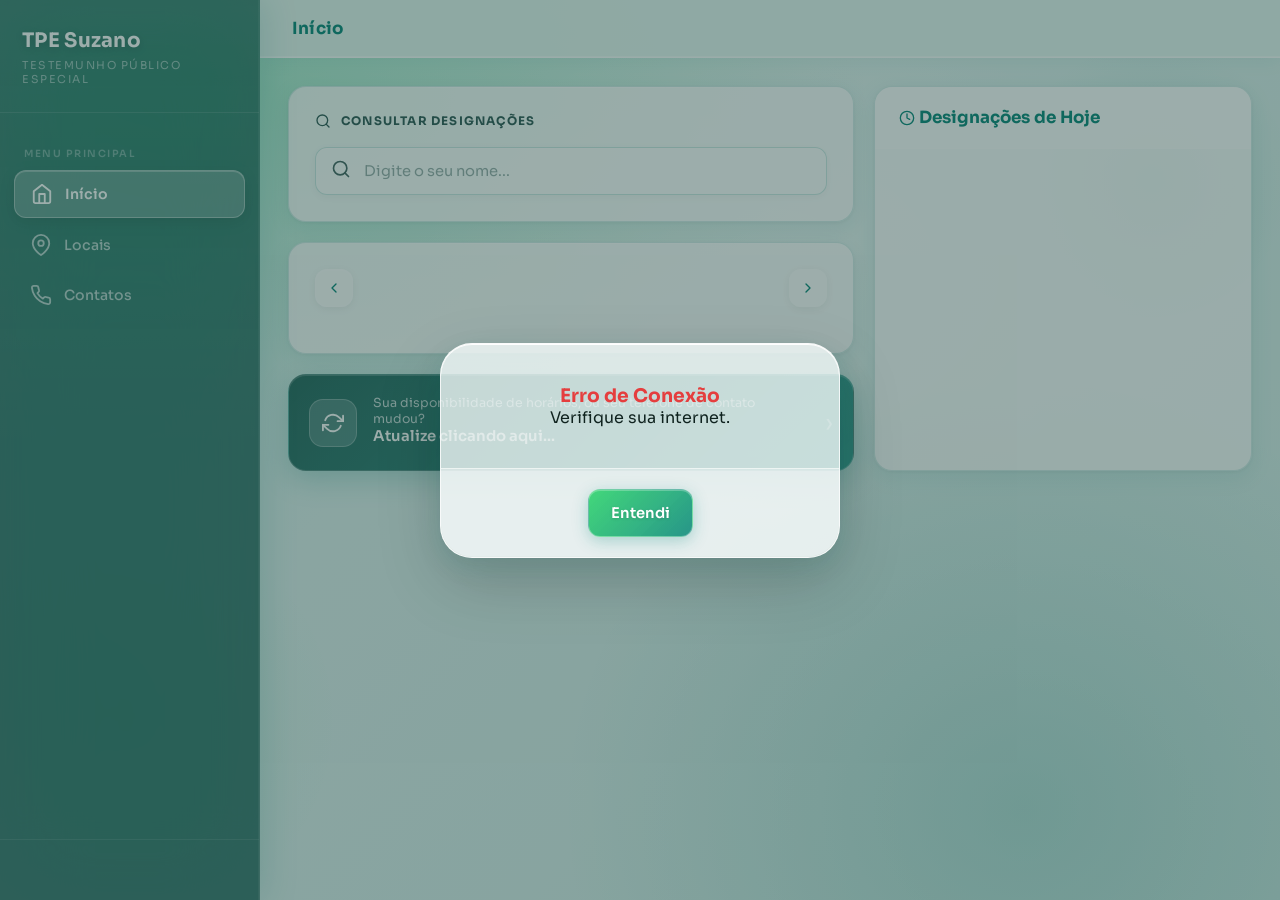
<file: index.html>
<!DOCTYPE html>
<html lang="pt-BR">

<head>
    <meta charset="UTF-8">
    <meta name="viewport" content="width=device-width, initial-scale=1.0, viewport-fit=cover">
    <title>TPE | Suzano</title>

    <link rel="manifest" href="manifest.json">
    <link rel="icon" href="favcon.png" type="image/png">
    <meta name="theme-color" content="#128C7E">
    <link rel="apple-touch-icon" href="favcon.png">
    <meta name="mobile-web-app-capable" content="yes">
    <meta name="apple-mobile-web-app-capable" content="yes">
    <meta name="apple-mobile-web-app-status-bar-style" content="default">
    <link rel="preconnect" href="https://fonts.googleapis.com">
    <link rel="preconnect" href="https://fonts.gstatic.com" crossorigin>
    <link href="https://fonts.googleapis.com/css2?family=Sora:wght@400;500;600;700&display=swap" rel="stylesheet">

    <link rel="stylesheet" href="style.css?v=6.4.2">
</head>

<body>

    <div class="loading-overlay" id="loadingOverlay">
        <div class="spinner"></div>
        <h3 id="loadingText" style="color: var(--primary-dark); font-size:0.95rem; font-weight:600;">Carregando...</h3>
    </div>

    <div class="mobile-topbar">
        <span class="mobile-brand">
            <img src="icon.svg" alt="TPE Logo">
            TPE | Suzano
        </span>
    </div>

    <aside class="sidebar">
        <div class="brand">
            <span class="brand-name">
                TPE Suzano
            </span>
            <span class="brand-sub">Testemunho Público Especial</span>
        </div>
        <nav class="nav-section">
            <span class="nav-label">Menu Principal</span>
            <button class="nav-btn active" data-page="pageHome" onclick="abrirPagina('pageHome', this)">
                <svg class="icon-svg" viewBox="0 0 24 24">
                    <path d="M3 9l9-7 9 7v11a2 2 0 0 1-2 2H5a2 2 0 0 1-2-2z"></path>
                    <polyline points="9 22 9 12 15 12 15 22"></polyline>
                </svg> Início
            </button>
            <button class="nav-btn" data-page="pageLocais" onclick="abrirPagina('pageLocais', this)">
                <svg class="icon-svg" viewBox="0 0 24 24">
                    <path d="M21 10c0 7-9 13-9 13s-9-6-9-13a9 9 0 0 1 18 0z"></path>
                    <circle cx="12" cy="10" r="3"></circle>
                </svg> Locais
            </button>
            <button class="nav-btn" data-page="pageContatos" onclick="abrirPagina('pageContatos', this)">
                <svg class="icon-svg" viewBox="0 0 24 24">
                    <path
                        d="M22 16.92v3a2 2 0 0 1-2.18 2 19.79 19.79 0 0 1-8.63-3.07 19.5 19.5 0 0 1-6-6 19.79 19.79 0 0 1-3.07-8.67A2 2 0 0 1 4.11 2h3a2 2 0 0 1 2 1.72 12.84 12.84 0 0 0 .7 2.81 2 2 0 0 1-.45 2.11L8.09 9.91a16 16 0 0 0 6 6l1.27-1.27a2 2 0 0 1 2.11-.45 12.84 12.84 0 0 0 2.81.7A2 2 0 0 1 22 16.92z">
                    </path>
                </svg> Contatos
            </button>
        </nav>
        <div class="sidebar-footer">
            <button class="btn-sidebar-action btn-sidebar-update" onclick="abrirPagina('pageAtualizacao', null)">
                <svg class="icon-svg" viewBox="0 0 24 24">
                    <polyline points="23 4 23 10 17 10"></polyline>
                    <polyline points="1 20 1 14 7 14"></polyline>
                    <path d="M3.51 9a9 9 0 0 1 14.85-3.36L23 10M1 14l4.64 4.36A9 9 0 0 0 20.49 15"></path>
                </svg> Disponibilidades
            </button>
        </div>
    </aside>

    <div class="main-wrap">
        <div class="topbar">
            <span class="topbar-title" id="topbarTitle">Início</span>
        </div>

        <main id="mainContainer">
            <div id="pageHome" class="page active">
                <div class="home-grid">
                    <div class="home-col-cal">
                        <div class="card">
                            <div class="section-title"><svg class="inline-icon" viewBox="0 0 24 24">
                                    <circle cx="11" cy="11" r="8"></circle>
                                    <line x1="21" y1="21" x2="16.65" y2="16.65"></line>
                                </svg> Consultar Designações</div>
                            <div class="search-wrap">
                                <svg class="icon-svg" viewBox="0 0 24 24">
                                    <circle cx="11" cy="11" r="8"></circle>
                                    <line x1="21" y1="21" x2="16.65" y2="16.65"></line>
                                </svg>
                                <input type="text" id="buscaHome" placeholder="Digite o seu nome..."
                                    oninput="filtrarBuscaHome()" style="margin-bottom:0;">
                            </div>
                            <ul class="search-results-home" id="listaBuscaHome"></ul>
                            <div id="cardDesignacoesHome" style="display:none; margin-top: 15px;"></div>
                        </div>

                        <div class="card">
                            <div class="cal-header">
                                <button class="cal-nav" onclick="mudarMesHome(-1)">
                                    <svg class="inline-icon" style="margin:0;" viewBox="0 0 24 24">
                                        <polyline points="15 18 9 12 15 6"></polyline>
                                    </svg>
                                </button>
                                <div style="text-align: center;">
                                    <span id="labelMesHome"
                                        style="font-weight: 700; color: var(--primary-dark); display:block; font-size: 1.1rem;"></span>
                                </div>
                                <button class="cal-nav" onclick="mudarMesHome(1)">
                                    <svg class="inline-icon" style="margin:0;" viewBox="0 0 24 24">
                                        <polyline points="9 18 15 12 9 6"></polyline>
                                    </svg>
                                </button>
                            </div>
                            <div class="cal-grid" id="gridCalendarioHome"></div>
                        </div>

                        <div class="update-banner-mobile" id="updateBannerMobile"
                            onclick="abrirPagina('pageAtualizacao', null)">
                            <div class="ubm-icon">
                                <svg class="icon-svg" style="color:white;" viewBox="0 0 24 24">
                                    <polyline points="23 4 23 10 17 10"></polyline>
                                    <polyline points="1 20 1 14 7 14"></polyline>
                                    <path d="M3.51 9a9 9 0 0 1 14.85-3.36L23 10M1 14l4.64 4.36A9 9 0 0 0 20.49 15">
                                    </path>
                                </svg>
                            </div>
                            <div class="ubm-text">
                                <p>Sua disponibilidade de horários, ou seu telefone de contato mudou?</p>
                                <h4>Atualize clicando aqui...</h4>
                            </div>
                            <div class="ubm-arrow">›</div>
                        </div>
                    </div>

                    <div class="home-col-hoje">
                        <div class="card hoje-card">
                            <div class="hoje-header">
                                <span
                                    style="font-weight: 700; color: var(--primary-dark); display: flex; align-items: center; font-size: 1.05rem;"><svg
                                        class="inline-icon" viewBox="0 0 24 24">
                                        <circle cx="12" cy="12" r="10"></circle>
                                        <polyline points="12 6 12 12 16 14"></polyline>
                                    </svg> Designações de Hoje</span>
                                <span id="txtDataHoje"
                                    style="font-size: 0.85rem; color: var(--text-muted); font-weight: 600;"></span>
                            </div>
                            <div class="hoje-list" id="listaDesignacoesHoje"></div>
                        </div>
                        <div class="mobile-only update-banner-mobile" onclick="abrirPagina('pageAtualizacao', null)">
                            <div class="ubm-icon">
                                <svg class="icon-svg" style="color:white;" viewBox="0 0 24 24">
                                    <polyline points="23 4 23 10 17 10"></polyline>
                                    <polyline points="1 20 1 14 7 14"></polyline>
                                    <path d="M3.51 9a9 9 0 0 1 14.85-3.36L23 10M1 14l4.64 4.36A9 9 0 0 0 20.49 15">
                                    </path>
                                </svg>
                            </div>
                            <div class="ubm-text">
                                <p>Sua disponibilidade de horários, ou seu telefone de contato mudou?</p>
                                <h4>Atualize clicando aqui...</h4>
                            </div>
                            <div class="ubm-arrow">›</div>
                        </div>
                    </div>
                </div>

                <div class="mobile-only banner-spacer"></div>
            </div>

            <div id="pageAtualizacao" class="page">
                <button class="btn-outline" style="margin-bottom: 24px; padding: 10px 16px;"
                    onclick="abrirPagina('pageHome', document.querySelector('.b-nav-btn'))">
                    <svg class="inline-icon" viewBox="0 0 24 24">
                        <line x1="19" y1="12" x2="5" y2="12"></line>
                        <polyline points="12 19 5 12 12 5"></polyline>
                    </svg> Voltar
                </button>

                <p style="text-align: center; color: var(--text-muted); font-size: 0.95em; margin-bottom: 24px;">
                    Pesquise o seu nome abaixo para atualizar seus dados e horários.</p>

                <div class="search-wrap">
                    <svg class="icon-svg" viewBox="0 0 24 24">
                        <circle cx="11" cy="11" r="8"></circle>
                        <line x1="21" y1="21" x2="16.65" y2="16.65"></line>
                    </svg>
                    <input type="text" id="buscaAtualizar" placeholder="Digite o seu nome..."
                        oninput="filtrarBuscaAtualizacao()">
                </div>
                <ul class="search-results-home" style="display:block; max-height:none;" id="listaBuscaAtualizacao"></ul>

                <div class="card" id="formAtualizacao" style="display:none; margin-top: 24px;">
                    <h3 id="tituloAtualizacaoNome"
                        style="color: var(--primary-dark); margin-bottom: 24px; font-size:1.2rem; border-bottom:1px solid var(--border); padding-bottom:12px;">
                    </h3>

                    <div class="section-title">Confirme seu Telefone</div>
                    <input type="text" id="attTelefone" placeholder="(11) 90000-0000" maxlength="15"
                        oninput="mascaraTelefone(event)">

                    <div class="section-title" style="margin-top: 8px;">Sua Congregação</div>
                    <select id="attCongregacao"></select>

                    <div class="section-title" style="margin-top: 8px;">Observação Importante (Opcional)</div>
                    <textarea id="attObservacoes" rows="2"
                        placeholder="Ex.: Designar apenas no último fim de semana, Estarei viajando no mês que vem,não me designar..."></textarea>

                    <div class="section-title" style="margin-top: 8px;">Selecione seus horários disponíveis</div>
                    <div id="gridDisponibilidadesAtualizacao"
                        style="display: flex; flex-direction: column; margin-bottom: 24px;"></div>

                    <button class="btn-action" style="width: 100%; padding: 16px;"
                        onclick="enviarSolicitacaoAtualizacao()">
                        <svg class="inline-icon" viewBox="0 0 24 24">
                            <line x1="22" y1="2" x2="11" y2="13"></line>
                            <polygon points="22 2 15 22 11 13 2 9 22 2"></polygon>
                        </svg> Enviar Atualização
                    </button>
                </div>
            </div>

            <div id="pageContatos" class="page">
                <div class="sticky-search-bar">
                    <div style="text-align: right; margin-bottom: 8px;">
                        <span id="contadorContatos"
                            style="font-size: 0.75rem; color: var(--text-muted); font-weight: 600;"></span>
                    </div>
                    <div class="search-wrap" style="width: 100%;">
                        <svg class="icon-svg" viewBox="0 0 24 24">
                            <circle cx="11" cy="11" r="8"></circle>
                            <line x1="21" y1="21" x2="16.65" y2="16.65"></line>
                        </svg>
                        <input type="text" id="searchInput" placeholder="Pesquisar contato..."
                            oninput="filtrarContatos()" style="margin-bottom: 0;">
                        <button class="search-clear" id="clearContatos" onclick="limparBuscaContatos()"
                            style="display: none;"><svg class="icon-svg" style="width:14px; height:14px;"
                                viewBox="0 0 24 24">
                                <line x1="18" y1="6" x2="6" y2="18"></line>
                                <line x1="6" y1="6" x2="18" y2="18"></line>
                            </svg></button>
                    </div>
                </div>
                <div id="listaContatos"></div>
            </div>

            <div id="pageLocais" class="page">
                <div class="locais-header-bar">
                    <h2 class="locais-main-title">
                        <svg class="inline-icon" viewBox="0 0 24 24">
                            <path d="M21 10c0 7-9 13-9 13s-9-6-9-13a9 9 0 0 1 18 0z"></path>
                            <circle cx="12" cy="10" r="3"></circle>
                        </svg>
                        Locais de Trabalho
                    </h2>
                    <p class="locais-sub">Endereços e pontos de apoio de cada designação</p>
                </div>
                <div id="listaLocaisPublico"></div>
                <div id="locaisEmptyState" class="locais-empty" style="display:none;">
                    <svg viewBox="0 0 24 24">
                        <path d="M21 10c0 7-9 13-9 13s-9-6-9-13a9 9 0 0 1 18 0z"></path>
                        <circle cx="12" cy="10" r="3"></circle>
                    </svg>
                    <p>Nenhum local cadastrado ainda.</p>
                </div>
                <div class="page-bottom-spacer"></div>
            </div>

        </main>
    </div>

    <nav class="bottom-nav">
        <button class="b-nav-btn active" id="btnNavHome" data-page="pageHome" onclick="abrirPagina('pageHome', this)">
            <svg class="icon-svg" viewBox="0 0 24 24">
                <path d="M3 9l9-7 9 7v11a2 2 0 0 1-2 2H5a2 2 0 0 1-2-2z"></path>
                <polyline points="9 22 9 12 15 12 15 22"></polyline>
            </svg>
            <span>Início</span>
        </button>
        <button class="b-nav-btn" id="btnNavLocais" data-page="pageLocais" onclick="abrirPagina('pageLocais', this)">
            <svg class="icon-svg" viewBox="0 0 24 24">
                <path d="M21 10c0 7-9 13-9 13s-9-6-9-13a9 9 0 0 1 18 0z"></path>
                <circle cx="12" cy="10" r="3"></circle>
            </svg>
            <span>Locais</span>
        </button>
        <button class="b-nav-btn" id="btnNavContatos" data-page="pageContatos"
            onclick="abrirPagina('pageContatos', this)">
            <svg class="icon-svg" viewBox="0 0 24 24">
                <path
                    d="M22 16.92v3a2 2 0 0 1-2.18 2 19.79 19.79 0 0 1-8.63-3.07 19.5 19.5 0 0 1-6-6 19.79 19.79 0 0 1-3.07-8.67A2 2 0 0 1 4.11 2h3a2 2 0 0 1 2 1.72 12.84 12.84 0 0 0 .7 2.81 2 2 0 0 1-.45 2.11L8.09 9.91a16 16 0 0 0 6 6l1.27-1.27a2 2 0 0 1 2.11-.45 12.84 12.84 0 0 0 2.81.7A2 2 0 0 1 22 16.92z">
                </path>
            </svg>
            <span>Contatos</span>
        </button>
    </nav>

    <div id="printArea" class="print-area"></div>

    <div class="modal-overlay" id="modalGenericInfo">
        <div class="modal-box" style="max-width: 400px; text-align:center;">
            <div class="modal-body" style="padding: 40px 28px;" id="modalGenericBody">
            </div>
            <div class="modal-footer" style="justify-content:center; display:none;" id="modalGenericFooter">
                <button class="btn-action" onclick="fecharModal('modalGenericInfo')">Entendi</button>
            </div>
        </div>
    </div>

    <div class="modal-overlay" id="modalDiaHome">
        <div class="modal-box">
            <div class="modal-header">
                <span class="modal-title" id="modalDiaTitle"></span>
                <button class="modal-close" onclick="fecharModal('modalDiaHome')"><svg class="icon-svg"
                        viewBox="0 0 24 24">
                        <line x1="18" y1="6" x2="6" y2="18"></line>
                        <line x1="6" y1="6" x2="18" y2="18"></line>
                    </svg></button>
            </div>
            <div class="modal-body" id="modalDiaContent" style="background: var(--bg-color);"></div>
        </div>
    </div>

    <script src="script.js?v=6.4.4"></script>

    <div class="modal-overlay modal-local-overlay" id="modalLocalDetalhe">
        <div class="modal-local-box">
            <div class="modal-local-header">
                <div class="modal-local-nome" id="modalLocalNome"></div>
                <button class="modal-local-close" onclick="fecharModal('modalLocalDetalhe')">
                    <svg viewBox="0 0 24 24">
                        <line x1="18" y1="6" x2="6" y2="18"></line>
                        <line x1="6" y1="6" x2="18" y2="18"></line>
                    </svg>
                </button>
            </div>
            <div class="modal-local-body" id="modalLocalBody"></div>
        </div>
    </div>

</body>

</html>
</file>
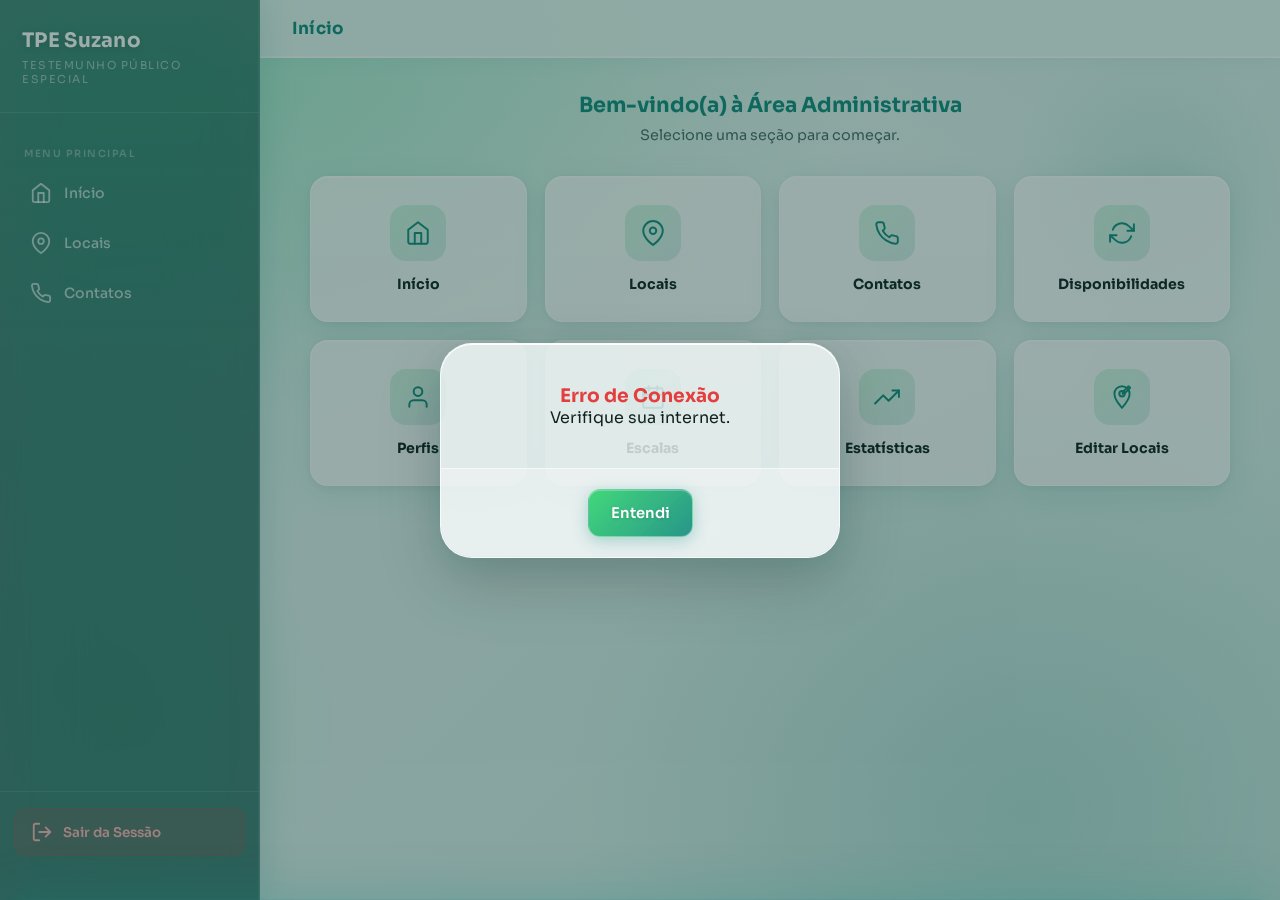
<file: indexadm.html>
<!DOCTYPE html>
<html lang="pt-BR">

<head>
    <meta charset="UTF-8">
    <meta name="viewport" content="width=device-width, initial-scale=1.0, viewport-fit=cover">
    <title>TPE | Suzano — Admin</title>

    <link rel="manifest" href="manifest.json">
    <link rel="icon" href="favcon.png" type="image/png">
    <meta name="theme-color" content="#128C7E">
    <link rel="apple-touch-icon" href="favcon.png">
    <meta name="mobile-web-app-capable" content="yes">
    <meta name="apple-mobile-web-app-capable" content="yes">
    <meta name="apple-mobile-web-app-status-bar-style" content="default">
    <link rel="preconnect" href="https://fonts.googleapis.com">
    <link rel="preconnect" href="https://fonts.gstatic.com" crossorigin>
    <link href="https://fonts.googleapis.com/css2?family=Sora:wght@400;500;600;700&display=swap" rel="stylesheet">

    <link rel="stylesheet" href="style.css?v=6.4.2">
    <link rel="stylesheet" href="estatisticas.css?v=6.4.2">
    <style>
        /* ── Tela de Login (indexadm) — tela cheia, tons verdes do app ─────── */
        .admin-login-screen {
            position: fixed;
            inset: 0;
            z-index: 5000;
            display: none;
            align-items: center;
            justify-content: center;
            padding: 24px;
            background: linear-gradient(160deg, #073b34 0%, #0a5046 32%, #128C7E 68%, #1fae82 100%);
            overflow: hidden;
        }

        .admin-login-screen.active {
            display: flex;
        }

        .admin-login-screen::before {
            content: '';
            position: absolute;
            inset: 0;
            background:
                radial-gradient(ellipse 70% 50% at 12% 8%, rgba(37, 211, 102, 0.30) 0%, transparent 60%),
                radial-gradient(ellipse 60% 70% at 90% 92%, rgba(37, 211, 102, 0.20) 0%, transparent 60%),
                radial-gradient(ellipse 50% 50% at 50% 50%, rgba(255, 255, 255, 0.06) 0%, transparent 70%);
            pointer-events: none;
        }

        .admin-login-card {
            position: relative;
            z-index: 1;
            width: 100%;
            max-width: 380px;
            background: rgba(255, 255, 255, 0.97);
            border-radius: 28px;
            padding: 44px 32px 36px;
            text-align: center;
            box-shadow: 0 24px 64px rgba(0, 0, 0, 0.30), 0 8px 24px rgba(0, 0, 0, 0.16), inset 0 1px 0 rgba(255, 255, 255, 0.9);
            animation: adminLoginIn 0.45s cubic-bezier(0.34, 1.2, 0.64, 1);
        }

        @keyframes adminLoginIn {
            from { opacity: 0; transform: translateY(24px) scale(0.96); }
            to { opacity: 1; transform: translateY(0) scale(1); }
        }

        .admin-login-icon-wrap {
            width: 64px;
            height: 64px;
            border-radius: 50%;
            background: linear-gradient(135deg, rgba(37, 211, 102, 0.18), rgba(18, 140, 126, 0.14));
            display: flex;
            align-items: center;
            justify-content: center;
            margin: 0 auto 18px;
        }

        .admin-login-brand {
            font-size: 1.15rem;
            font-weight: 700;
            color: var(--primary-dark);
            margin-bottom: 4px;
            letter-spacing: 0.2px;
        }

        .admin-login-title {
            font-size: 0.95rem;
            font-weight: 700;
            color: var(--text-muted);
            text-transform: uppercase;
            letter-spacing: 0.08em;
            margin-bottom: 22px;
        }

        .admin-login-sub {
            font-size: 0.85rem;
            color: var(--text-muted);
            margin: 0 0 22px;
            line-height: 1.5;
        }

        .admin-login-card .pass-wrap input {
            text-align: center;
            letter-spacing: 4px;
            margin-bottom: 22px;
        }

        .admin-login-btn {
            width: 100%;
            padding: 15px;
        }

        @media (max-width: 420px) {
            .admin-login-card {
                padding: 36px 22px 28px;
                border-radius: 22px;
            }
        }

        /* ── Tela de Início / Menu (hub administrativo) ─────────────────────── */
        .adm-hub-header {
            text-align: center;
            margin: 6px 0 32px;
        }

        .adm-hub-title {
            font-size: 1.3rem;
            font-weight: 700;
            color: var(--primary-dark);
            margin-bottom: 8px;
        }

        .adm-hub-sub {
            font-size: 0.9rem;
            color: var(--text-muted);
        }

        .adm-hub-grid {
            display: grid;
            grid-template-columns: repeat(4, 1fr);
            gap: 18px;
            max-width: 920px;
            margin: 0 auto;
        }

        @media (max-width: 900px) {
            .adm-hub-grid { grid-template-columns: repeat(3, 1fr); }
        }

        @media (max-width: 640px) {
            .adm-hub-grid { grid-template-columns: repeat(2, 1fr); gap: 12px; }
        }

        .adm-hub-card {
            background: rgba(255, 255, 255, 0.75);
            border: 1px solid var(--glass-border);
            border-radius: var(--radius);
            padding: 28px 14px;
            display: flex;
            flex-direction: column;
            align-items: center;
            gap: 14px;
            cursor: pointer;
            box-shadow: var(--glass-shadow);
            transition: all 0.25s cubic-bezier(0.4, 0, 0.2, 1);
            font-family: 'Sora', sans-serif;
        }

        .adm-hub-card:hover {
            transform: translateY(-4px);
            box-shadow: var(--glass-shadow-hover);
            border-color: rgba(18, 140, 126, 0.35);
        }

        .adm-hub-icon {
            width: 56px;
            height: 56px;
            border-radius: 16px;
            background: linear-gradient(135deg, rgba(37, 211, 102, 0.18), rgba(18, 140, 126, 0.14));
            display: flex;
            align-items: center;
            justify-content: center;
            flex-shrink: 0;
        }

        .adm-hub-icon svg {
            width: 26px;
            height: 26px;
            stroke: var(--primary-dark);
            fill: none;
            stroke-width: 1.8;
            stroke-linecap: round;
            stroke-linejoin: round;
        }

        .adm-hub-label {
            font-size: 0.88rem;
            font-weight: 700;
            color: var(--text-main);
            text-align: center;
        }

        /* ── Botão Voltar (retorna à tela de início/menu) ───────────────────── */
        .btn-voltar-menu-adm {
            display: none;
            align-items: center;
            justify-content: center;
            background: rgba(18, 140, 126, 0.10);
            border: 1px solid rgba(18, 140, 126, 0.20) !important;
            color: var(--primary-dark);
            border-radius: 10px;
            width: 38px;
            height: 38px;
            cursor: pointer;
            transition: all 0.2s;
            flex-shrink: 0;
            margin-right: 14px;
            padding: 0;
        }

        .btn-voltar-menu-adm:hover {
            background: rgba(18, 140, 126, 0.20);
            transform: scale(1.06);
        }

        .btn-voltar-menu-adm .icon-svg {
            width: 18px;
            height: 18px;
        }

        .mobile-topbar .btn-voltar-menu-adm {
            width: 36px;
            height: 36px;
            margin-right: 10px;
        }
    </style>
</head>

<body>

    <div class="loading-overlay" id="loadingOverlay">
        <div class="spinner"></div>
        <h3 id="loadingText" style="color: var(--primary-dark); font-size:0.95rem; font-weight:600;">Carregando...</h3>
    </div>

    <div class="mobile-topbar">
        <button class="btn-voltar-menu-adm" onclick="voltarMenuAdm()" title="Voltar ao menu">
            <svg class="icon-svg" viewBox="0 0 24 24"><line x1="19" y1="12" x2="5" y2="12"></line><polyline points="12 19 5 12 12 5"></polyline></svg>
        </button>
        <span class="mobile-brand">
            <img src="icon.svg" alt="TPE Logo">
            TPE | Suzano
        </span>
        <div class="mobile-escalas-nav" id="mobileEscalasNav">
            <button class="tbar-mes-btn" onclick="mudarMesGerador(-1)" title="Mês anterior">
                <svg class="icon-svg" viewBox="0 0 24 24"><polyline points="15 18 9 12 15 6"></polyline></svg>
            </button>
            <div class="tbar-mes-info">
                <span id="mobileTopbarMesLabel" class="tbar-mes-label"></span>
                <span id="mobileTopbarStatusMes" class="mes-status" style="font-size:0.65rem; padding:2px 7px;"></span>
            </div>
            <button class="tbar-mes-btn" onclick="mudarMesGerador(1)" title="Próximo mês">
                <svg class="icon-svg" viewBox="0 0 24 24"><polyline points="9 18 15 12 9 6"></polyline></svg>
            </button>
            <button class="tbar-cal-btn" onclick="toggleCalendarioPopup()" title="Ir para data">
                <svg class="icon-svg" viewBox="0 0 24 24"><rect x="3" y="4" width="18" height="18" rx="2" ry="2"></rect><line x1="16" y1="2" x2="16" y2="6"></line><line x1="8" y1="2" x2="8" y2="6"></line><line x1="3" y1="10" x2="21" y2="10"></line></svg>
            </button>
        </div>
    </div>

    <aside class="sidebar">
        <div class="brand">
            <span class="brand-name">
                TPE Suzano
            </span>
            <span class="brand-sub">Testemunho Público Especial</span>
        </div>
        <nav class="nav-section">
            <span class="nav-label">Menu Principal</span>
            <button class="nav-btn" data-page="pageHome" onclick="abrirPagina('pageHome', this)">
                <svg class="icon-svg" viewBox="0 0 24 24">
                    <path d="M3 9l9-7 9 7v11a2 2 0 0 1-2 2H5a2 2 0 0 1-2-2z"></path>
                    <polyline points="9 22 9 12 15 12 15 22"></polyline>
                </svg> Início
            </button>
            <button class="nav-btn" data-page="pageLocais" onclick="abrirPagina('pageLocais', this)">
                <svg class="icon-svg" viewBox="0 0 24 24">
                    <path d="M21 10c0 7-9 13-9 13s-9-6-9-13a9 9 0 0 1 18 0z"></path>
                    <circle cx="12" cy="10" r="3"></circle>
                </svg> Locais
            </button>
            <button class="nav-btn" data-page="pageContatos" onclick="abrirPagina('pageContatos', this)">
                <svg class="icon-svg" viewBox="0 0 24 24">
                    <path
                        d="M22 16.92v3a2 2 0 0 1-2.18 2 19.79 19.79 0 0 1-8.63-3.07 19.5 19.5 0 0 1-6-6 19.79 19.79 0 0 1-3.07-8.67A2 2 0 0 1 4.11 2h3a2 2 0 0 1 2 1.72 12.84 12.84 0 0 0 .7 2.81 2 2 0 0 1-.45 2.11L8.09 9.91a16 16 0 0 0 6 6l1.27-1.27a2 2 0 0 1 2.11-.45 12.84 12.84 0 0 0 2.81.7A2 2 0 0 1 22 16.92z">
                    </path>
                </svg> Contatos
            </button>

            <span class="nav-label admin-only-btn admin-only">Administração</span>
            <button class="nav-btn admin-only-btn admin-only" data-page="pageDisponibilidades"
                onclick="abrirPagina('pageDisponibilidades', this)">
                <svg class="icon-svg" viewBox="0 0 24 24">
                    <path d="M20 21v-2a4 4 0 0 0-4-4H8a4 4 0 0 0-4 4v2"></path>
                    <circle cx="12" cy="7" r="4"></circle>
                </svg> Perfis
            </button>
            <button class="nav-btn admin-only-btn admin-only" data-page="pageDesignacoes"
                onclick="abrirPagina('pageDesignacoes', this)">
                <svg class="icon-svg" viewBox="0 0 24 24">
                    <rect x="3" y="4" width="18" height="18" rx="2" ry="2"></rect>
                    <line x1="16" y1="2" x2="16" y2="6"></line>
                    <line x1="8" y1="2" x2="8" y2="6"></line>
                    <line x1="3" y1="10" x2="21" y2="10"></line>
                </svg> Escalas
            </button>
            <button class="nav-btn admin-only-btn admin-only" data-page="pageEstatisticas"
                onclick="abrirPagina('pageEstatisticas', this)">
                <svg class="icon-svg" viewBox="0 0 24 24">
                    <polyline points="23 6 13.5 15.5 8.5 10.5 1 18"></polyline>
                    <polyline points="17 6 23 6 23 12"></polyline>
                </svg> Estatísticas
            </button>
            <button class="nav-btn admin-only-btn admin-only" data-page="pageEditarLocais"
                onclick="abrirPagina('pageEditarLocais', this)">
                <svg class="icon-svg" viewBox="0 0 24 24" fill="none" stroke-linecap="round" stroke-linejoin="round">
                    <path d="M12 2C8.13 2 5 5.13 5 9c0 5.25 7 13 7 13s7-7.75 7-13c0-3.87-3.13-7-7-7z" />
                    <circle cx="12" cy="9" r="2.5" />
                    <path d="M18 2l1.5 1.5-5 5-2 .5.5-2 5-5z" />
                </svg> Editar Locais
            </button>
        </nav>
        <div class="sidebar-footer">
            <button class="btn-sidebar-action btn-sidebar-update" onclick="abrirPagina('pageAtualizacao', null)">
                <svg class="icon-svg" viewBox="0 0 24 24">
                    <polyline points="23 4 23 10 17 10"></polyline>
                    <polyline points="1 20 1 14 7 14"></polyline>
                    <path d="M3.51 9a9 9 0 0 1 14.85-3.36L23 10M1 14l4.64 4.36A9 9 0 0 0 20.49 15"></path>
                </svg> Disponibilidades
            </button>
            <button class="btn-sidebar-action btn-sidebar-admin logout" id="btnAdminLoginDesktop" onclick="abrirLogin()">
                <svg class="icon-svg" viewBox="0 0 24 24">
                    <path d="M9 21H5a2 2 0 0 1-2-2V5a2 2 0 0 1 2-2h4"></path>
                    <polyline points="16 17 21 12 16 7"></polyline>
                    <line x1="21" y1="12" x2="9" y2="12"></line>
                </svg> Sair da Sessão
            </button>
        </div>
    </aside>

    <div class="main-wrap">
        <div class="topbar">
            <div style="display:flex; align-items:center;">
                <button class="btn-voltar-menu-adm" onclick="voltarMenuAdm()" title="Voltar ao menu">
                    <svg class="icon-svg" viewBox="0 0 24 24"><line x1="19" y1="12" x2="5" y2="12"></line><polyline points="12 19 5 12 12 5"></polyline></svg>
                </button>
                <span class="topbar-title" id="topbarTitle">Início</span>
            </div>
            <div class="topbar-escalas-nav" id="topbarEscalasNav">
                <button class="tbar-mes-btn" onclick="mudarMesGerador(-1)" title="Mês anterior">
                    <svg class="icon-svg" viewBox="0 0 24 24"><polyline points="15 18 9 12 15 6"></polyline></svg>
                </button>
                <div class="tbar-mes-info">
                    <span id="topbarMesLabel" class="tbar-mes-label"></span>
                    <span id="topbarStatusMes" class="mes-status"></span>
                </div>
                <button class="tbar-mes-btn" onclick="mudarMesGerador(1)" title="Próximo mês">
                    <svg class="icon-svg" viewBox="0 0 24 24"><polyline points="9 18 15 12 9 6"></polyline></svg>
                </button>
                <button class="tbar-cal-btn" id="btnCalPopup" onclick="toggleCalendarioPopup()" title="Ir para data">
                    <svg class="icon-svg" viewBox="0 0 24 24"><rect x="3" y="4" width="18" height="18" rx="2" ry="2"></rect><line x1="16" y1="2" x2="16" y2="6"></line><line x1="8" y1="2" x2="8" y2="6"></line><line x1="3" y1="10" x2="21" y2="10"></line></svg>
                </button>
            </div>
        </div>

        <main id="mainContainer">
            <div id="pageMenuAdm" class="page active">
                <div class="adm-hub-header">
                    <h2 class="adm-hub-title">Bem-vindo(a) à Área Administrativa</h2>
                    <p class="adm-hub-sub">Selecione uma seção para começar.</p>
                </div>
                <div class="adm-hub-grid">
                    <button class="adm-hub-card" onclick="abrirPagina('pageHome', null)">
                        <div class="adm-hub-icon">
                            <svg viewBox="0 0 24 24"><path d="M3 9l9-7 9 7v11a2 2 0 0 1-2 2H5a2 2 0 0 1-2-2z"></path><polyline points="9 22 9 12 15 12 15 22"></polyline></svg>
                        </div>
                        <span class="adm-hub-label">Início</span>
                    </button>
                    <button class="adm-hub-card" onclick="abrirPagina('pageLocais', null)">
                        <div class="adm-hub-icon">
                            <svg viewBox="0 0 24 24"><path d="M21 10c0 7-9 13-9 13s-9-6-9-13a9 9 0 0 1 18 0z"></path><circle cx="12" cy="10" r="3"></circle></svg>
                        </div>
                        <span class="adm-hub-label">Locais</span>
                    </button>
                    <button class="adm-hub-card" onclick="abrirPagina('pageContatos', null)">
                        <div class="adm-hub-icon">
                            <svg viewBox="0 0 24 24"><path d="M22 16.92v3a2 2 0 0 1-2.18 2 19.79 19.79 0 0 1-8.63-3.07 19.5 19.5 0 0 1-6-6 19.79 19.79 0 0 1-3.07-8.67A2 2 0 0 1 4.11 2h3a2 2 0 0 1 2 1.72 12.84 12.84 0 0 0 .7 2.81 2 2 0 0 1-.45 2.11L8.09 9.91a16 16 0 0 0 6 6l1.27-1.27a2 2 0 0 1 2.11-.45 12.84 12.84 0 0 0 2.81.7A2 2 0 0 1 22 16.92z"></path></svg>
                        </div>
                        <span class="adm-hub-label">Contatos</span>
                    </button>
                    <button class="adm-hub-card" onclick="abrirPagina('pageAtualizacao', null)">
                        <div class="adm-hub-icon">
                            <svg viewBox="0 0 24 24"><polyline points="23 4 23 10 17 10"></polyline><polyline points="1 20 1 14 7 14"></polyline><path d="M3.51 9a9 9 0 0 1 14.85-3.36L23 10M1 14l4.64 4.36A9 9 0 0 0 20.49 15"></path></svg>
                        </div>
                        <span class="adm-hub-label">Disponibilidades</span>
                    </button>
                    <button class="adm-hub-card" onclick="abrirPagina('pageDisponibilidades', null)">
                        <div class="adm-hub-icon">
                            <svg viewBox="0 0 24 24"><path d="M20 21v-2a4 4 0 0 0-4-4H8a4 4 0 0 0-4 4v2"></path><circle cx="12" cy="7" r="4"></circle></svg>
                        </div>
                        <span class="adm-hub-label">Perfis</span>
                    </button>
                    <button class="adm-hub-card" onclick="abrirPagina('pageDesignacoes', null)">
                        <div class="adm-hub-icon">
                            <svg viewBox="0 0 24 24"><rect x="3" y="4" width="18" height="18" rx="2" ry="2"></rect><line x1="16" y1="2" x2="16" y2="6"></line><line x1="8" y1="2" x2="8" y2="6"></line><line x1="3" y1="10" x2="21" y2="10"></line></svg>
                        </div>
                        <span class="adm-hub-label">Escalas</span>
                    </button>
                    <button class="adm-hub-card" onclick="abrirPagina('pageEstatisticas', null)">
                        <div class="adm-hub-icon">
                            <svg viewBox="0 0 24 24"><polyline points="23 6 13.5 15.5 8.5 10.5 1 18"></polyline><polyline points="17 6 23 6 23 12"></polyline></svg>
                        </div>
                        <span class="adm-hub-label">Estatísticas</span>
                    </button>
                    <button class="adm-hub-card" onclick="abrirPagina('pageEditarLocais', null)">
                        <div class="adm-hub-icon">
                            <svg viewBox="0 0 24 24" fill="none" stroke-linecap="round" stroke-linejoin="round"><path d="M12 2C8.13 2 5 5.13 5 9c0 5.25 7 13 7 13s7-7.75 7-13c0-3.87-3.13-7-7-7z"></path><circle cx="12" cy="9" r="2.5"></circle><path d="M18 2l1.5 1.5-5 5-2 .5.5-2 5-5z"></path></svg>
                        </div>
                        <span class="adm-hub-label">Editar Locais</span>
                    </button>
                </div>
            </div>

            <div id="pageHome" class="page">
                <div class="home-grid">
                    <div class="home-col-cal">
                        <div class="card">
                            <div class="section-title"><svg class="inline-icon" viewBox="0 0 24 24">
                                    <circle cx="11" cy="11" r="8"></circle>
                                    <line x1="21" y1="21" x2="16.65" y2="16.65"></line>
                                </svg> Consultar Designações</div>
                            <div class="search-wrap">
                                <svg class="icon-svg" viewBox="0 0 24 24">
                                    <circle cx="11" cy="11" r="8"></circle>
                                    <line x1="21" y1="21" x2="16.65" y2="16.65"></line>
                                </svg>
                                <input type="text" id="buscaHome" placeholder="Digite o seu nome..."
                                    oninput="filtrarBuscaHome()" style="margin-bottom:0;">
                            </div>
                            <ul class="search-results-home" id="listaBuscaHome"></ul>
                            <div id="cardDesignacoesHome" style="display:none; margin-top: 15px;"></div>
                        </div>

                        <div class="card">
                            <div class="cal-header">
                                <button class="cal-nav" onclick="mudarMesHome(-1)">
                                    <svg class="inline-icon" style="margin:0;" viewBox="0 0 24 24">
                                        <polyline points="15 18 9 12 15 6"></polyline>
                                    </svg>
                                </button>
                                <div style="text-align: center;">
                                    <span id="labelMesHome"
                                        style="font-weight: 700; color: var(--primary-dark); display:block; font-size: 1.1rem;"></span>
                                </div>
                                <button class="cal-nav" onclick="mudarMesHome(1)">
                                    <svg class="inline-icon" style="margin:0;" viewBox="0 0 24 24">
                                        <polyline points="9 18 15 12 9 6"></polyline>
                                    </svg>
                                </button>
                            </div>
                            <div class="cal-grid" id="gridCalendarioHome"></div>
                        </div>

                        <div class="update-banner-mobile" id="updateBannerMobile"
                            onclick="abrirPagina('pageAtualizacao', null)">
                            <div class="ubm-icon">
                                <svg class="icon-svg" style="color:white;" viewBox="0 0 24 24">
                                    <polyline points="23 4 23 10 17 10"></polyline>
                                    <polyline points="1 20 1 14 7 14"></polyline>
                                    <path d="M3.51 9a9 9 0 0 1 14.85-3.36L23 10M1 14l4.64 4.36A9 9 0 0 0 20.49 15">
                                    </path>
                                </svg>
                            </div>
                            <div class="ubm-text">
                                <p>Sua disponibilidade de horários, ou seu telefone de contato mudou?</p>
                                <h4>Atualize clicando aqui...</h4>
                            </div>
                            <div class="ubm-arrow">›</div>
                        </div>
                    </div>

                    <div class="home-col-hoje">
                        <div class="card hoje-card">
                            <div class="hoje-header">
                                <span
                                    style="font-weight: 700; color: var(--primary-dark); display: flex; align-items: center; font-size: 1.05rem;"><svg
                                        class="inline-icon" viewBox="0 0 24 24">
                                        <circle cx="12" cy="12" r="10"></circle>
                                        <polyline points="12 6 12 12 16 14"></polyline>
                                    </svg> Designações de Hoje</span>
                                <span id="txtDataHoje"
                                    style="font-size: 0.85rem; color: var(--text-muted); font-weight: 600;"></span>
                            </div>
                            <div class="hoje-list" id="listaDesignacoesHoje"></div>
                        </div>
                        <div class="mobile-only update-banner-mobile" onclick="abrirPagina('pageAtualizacao', null)">
                            <div class="ubm-icon">
                                <svg class="icon-svg" style="color:white;" viewBox="0 0 24 24">
                                    <polyline points="23 4 23 10 17 10"></polyline>
                                    <polyline points="1 20 1 14 7 14"></polyline>
                                    <path d="M3.51 9a9 9 0 0 1 14.85-3.36L23 10M1 14l4.64 4.36A9 9 0 0 0 20.49 15">
                                    </path>
                                </svg>
                            </div>
                            <div class="ubm-text">
                                <p>Sua disponibilidade de horários, ou seu telefone de contato mudou?</p>
                                <h4>Atualize clicando aqui...</h4>
                            </div>
                            <div class="ubm-arrow">›</div>
                        </div>
                    </div>
                </div>

                <div class="mobile-only banner-spacer"></div>
            </div>

            <div id="pageAtualizacao" class="page">
                <button class="btn-outline" style="margin-bottom: 24px; padding: 10px 16px;"
                    onclick="abrirPagina('pageHome', document.querySelector('.b-nav-btn'))">
                    <svg class="inline-icon" viewBox="0 0 24 24">
                        <line x1="19" y1="12" x2="5" y2="12"></line>
                        <polyline points="12 19 5 12 12 5"></polyline>
                    </svg> Voltar
                </button>

                <p style="text-align: center; color: var(--text-muted); font-size: 0.95em; margin-bottom: 24px;">
                    Pesquise o seu nome abaixo para atualizar seus dados e horários.</p>

                <div class="search-wrap">
                    <svg class="icon-svg" viewBox="0 0 24 24">
                        <circle cx="11" cy="11" r="8"></circle>
                        <line x1="21" y1="21" x2="16.65" y2="16.65"></line>
                    </svg>
                    <input type="text" id="buscaAtualizar" placeholder="Digite o seu nome..."
                        oninput="filtrarBuscaAtualizacao()">
                </div>
                <ul class="search-results-home" style="display:block; max-height:none;" id="listaBuscaAtualizacao"></ul>

                <div class="card" id="formAtualizacao" style="display:none; margin-top: 24px;">
                    <h3 id="tituloAtualizacaoNome"
                        style="color: var(--primary-dark); margin-bottom: 24px; font-size:1.2rem; border-bottom:1px solid var(--border); padding-bottom:12px;">
                    </h3>

                    <div class="section-title">Confirme seu Telefone</div>
                    <input type="text" id="attTelefone" placeholder="(11) 90000-0000" maxlength="15"
                        oninput="mascaraTelefone(event)">

                    <div class="section-title" style="margin-top: 8px;">Sua Congregação</div>
                    <select id="attCongregacao"></select>

                    <div class="section-title" style="margin-top: 8px;">Observação Importante (Opcional)</div>
                    <textarea id="attObservacoes" rows="2"
                        placeholder="Ex.: Designar apenas no último fim de semana, Estarei viajando no mês que vem,não me designar..."></textarea>

                    <div class="section-title" style="margin-top: 8px;">Selecione seus horários disponíveis</div>
                    <div id="gridDisponibilidadesAtualizacao"
                        style="display: flex; flex-direction: column; margin-bottom: 24px;"></div>

                    <button class="btn-action" style="width: 100%; padding: 16px;"
                        onclick="enviarSolicitacaoAtualizacao()">
                        <svg class="inline-icon" viewBox="0 0 24 24">
                            <line x1="22" y1="2" x2="11" y2="13"></line>
                            <polygon points="22 2 15 22 11 13 2 9 22 2"></polygon>
                        </svg> Enviar Atualização
                    </button>
                </div>
            </div>

            <div id="pageDesignacoes" class="page">
                <div id="gridCalendarioGerador"></div>

                <button class="btn-action" style="width: 100%; margin-top: 24px; padding: 16px;"
                    id="btnFecharMesGerador" onclick="fecharMesAtual()">Publicar Mês</button>
            </div>

            <div id="pageDisponibilidades" class="page">
                <div id="bannerAtualizacoes"
                    style="display:none; background: var(--warning-pale); border: 1.5px solid var(--warning); padding: 18px; border-radius: var(--radius-sm); margin-bottom: 24px; cursor: pointer;"
                    onclick="abrirModalListaAtualizacoes()">
                    <strong style="color: #8a6000; font-size: 1rem; display:flex; align-items:center; gap:8px;">
                        <svg class="icon-svg" viewBox="0 0 24 24">
                            <path
                                d="M10.29 3.86L1.82 18a2 2 0 0 0 1.71 3h16.94a2 2 0 0 0 1.71-3L13.71 3.86a2 2 0 0 0-3.42 0z">
                            </path>
                            <line x1="12" y1="9" x2="12" y2="13"></line>
                            <line x1="12" y1="17" x2="12.01" y2="17"></line>
                        </svg>
                        <span id="qtdAtualizacoes"></span> solicitação(ões) pendente(s)
                    </strong>
                    <p style="color: var(--text-muted); font-size: 0.85rem; margin-top: 6px; padding-left:30px;">Toque
                        aqui para revisar as atualizações dos publicadores.</p>
                </div>

                <div class="sticky-search-bar sticky-search-bar--perfis">
                    <div style="display: flex; gap: 12px; flex-wrap: wrap;">
                        <div class="search-wrap" style="flex: 1; min-width: 220px;">
                            <svg class="icon-svg" viewBox="0 0 24 24">
                                <circle cx="11" cy="11" r="8"></circle>
                                <line x1="21" y1="21" x2="16.65" y2="16.65"></line>
                            </svg>
                            <input type="text" id="buscaDisp" placeholder="Buscar perfil..."
                                oninput="renderizarListaDisponibilidade()">
                        </div>
                        <select id="congregacaoSelect" style="width: auto; min-width: 160px; margin-bottom: 0;"
                            onchange="renderizarListaDisponibilidade()">
                            <option value="">Congregações</option>
                        </select>
                        <button class="btn-action" style="margin-bottom: 0;" onclick="abrirModalNovoContato()">+
                            Novo</button>
                    </div>
                </div>
                <div id="listaDisponibilidade"></div>
            </div>

            <div id="pageEstatisticas" class="page">
                <div class="estat-tab-header">
                    <button class="estat-tab-btn active" id="tabBtnGeral" onclick="abrirEstatTab('geral')">
                        <svg viewBox="0 0 24 24">
                            <polyline points="23 6 13.5 15.5 8.5 10.5 1 18" />
                            <polyline points="17 6 23 6 23 12" />
                        </svg>
                        Visão Geral
                    </button>
                    <button class="estat-tab-btn" id="tabBtnCong" onclick="abrirEstatTab('congregacao')">
                        <svg viewBox="0 0 24 24">
                            <path d="M17 21v-2a4 4 0 0 0-4-4H5a4 4 0 0 0-4 4v2" />
                            <circle cx="9" cy="7" r="4" />
                            <path d="M23 21v-2a4 4 0 0 0-3-3.87" />
                            <path d="M16 3.13a4 4 0 0 1 0 7.75" />
                        </svg>
                        Congregação
                    </button>
                    <button class="estat-tab-btn" id="tabBtnIndiv" onclick="abrirEstatTab('individual')">
                        <svg viewBox="0 0 24 24">
                            <path d="M20 21v-2a4 4 0 0 0-4-4H8a4 4 0 0 0-4 4v2" />
                            <circle cx="12" cy="7" r="4" />
                        </svg>
                        Individual
                    </button>
                </div>

                <div class="estat-tab-panel active" id="tabGeral">

                    <div class="estat-secao">
                        <div class="estat-secao-title" style="justify-content: space-between; align-items: center;">
                            <span style="display:flex;align-items:center;gap:8px;">
                                <svg viewBox="0 0 24 24">
                                    <rect x="3" y="4" width="18" height="18" rx="2" />
                                    <line x1="16" y1="2" x2="16" y2="6" />
                                    <line x1="8" y1="2" x2="8" y2="6" />
                                    <line x1="3" y1="10" x2="21" y2="10" />
                                </svg>
                                Designações do mês
                            </span>
                            <div id="secaoMesVigente" style="display:flex;align-items:center;gap:8px;"></div>
                        </div>
                        <div class="estat-card-inner" id="estatMesVigente">
                            <p class="estat-empty">Calculando...</p>
                        </div>
                    </div>

                    <div class="estat-secao">
                        <div class="estat-secao-title">
                            <svg viewBox="0 0 24 24">
                                <polyline points="23 6 13.5 15.5 8.5 10.5 1 18" />
                                <polyline points="17 6 23 6 23 12" />
                            </svg>
                            Top 10 — Irmãos mais designados (geral)
                        </div>
                        <div class="estat-card-inner" id="estatTop10">
                            <p class="estat-empty">Calculando...</p>
                        </div>
                    </div>

                    <div class="estat-geral-grid">
                        <div class="estat-secao" style="margin-bottom:0;">
                            <div class="estat-secao-title">
                                <svg viewBox="0 0 24 24">
                                    <path d="M17 21v-2a4 4 0 0 0-4-4H5a4 4 0 0 0-4 4v2" />
                                    <circle cx="9" cy="7" r="4" />
                                    <path d="M23 21v-2a4 4 0 0 0-3-3.87" />
                                    <path d="M16 3.13a4 4 0 0 1 0 7.75" />
                                </svg>
                                Congregações mais designadas
                            </div>
                            <div class="estat-card-inner" id="estatCongDesig">
                                <p class="estat-empty">Calculando...</p>
                            </div>
                        </div>
                        <div class="estat-secao" style="margin-bottom:0;">
                            <div class="estat-secao-title">
                                <svg viewBox="0 0 24 24">
                                    <polyline points="20 6 9 17 4 12" />
                                </svg>
                                Congregações mais atualizadas
                            </div>
                            <div class="estat-card-inner" id="estatCongAtualiz">
                                <p class="estat-empty">Calculando...</p>
                            </div>
                        </div>
                    </div>
                </div>

                <div class="estat-tab-panel" id="tabCongregacao">
                    <div class="estat-filtro-bar">
                        <select id="estatFiltroCongreSelect" onchange="onChangeFiltroCongreEstat()">
                            <option value="">Selecione uma congregação...</option>
                        </select>
                    </div>
                    <div id="estatCongContainer">
                        <div class="estat-placeholder">
                            <svg viewBox="0 0 24 24"
                                style="width:40px;height:40px;stroke:var(--primary);fill:none;stroke-width:1.5;opacity:.5;">
                                <path d="M17 21v-2a4 4 0 0 0-4-4H5a4 4 0 0 0-4 4v2" />
                                <circle cx="9" cy="7" r="4" />
                                <path d="M23 21v-2a4 4 0 0 0-3-3.87" />
                                <path d="M16 3.13a4 4 0 0 1 0 7.75" />
                            </svg>
                            <p>Selecione uma congregação acima para ver as estatísticas.</p>
                        </div>
                    </div>
                </div>

                <div class="estat-tab-panel" id="tabIndividual">
                    <div class="estat-busca-wrap">
                        <div class="search-wrap" style="width:100%;">
                            <svg class="icon-svg" viewBox="0 0 24 24">
                                <circle cx="11" cy="11" r="8" />
                                <line x1="21" y1="21" x2="16.65" y2="16.65" />
                            </svg>
                            <input type="text" id="estatBuscaNome" placeholder="Pesquisar irmão..."
                                oninput="filtrarBuscaEstatIndividual()">
                        </div>
                        <ul id="estatListaBusca"></ul>
                    </div>
                    <div id="estatIndivContainer">
                        <div class="estat-placeholder">
                            <svg viewBox="0 0 24 24"
                                style="width:40px;height:40px;stroke:var(--primary);fill:none;stroke-width:1.5;opacity:.5;">
                                <path d="M20 21v-2a4 4 0 0 0-4-4H8a4 4 0 0 0-4 4v2" />
                                <circle cx="12" cy="7" r="4" />
                            </svg>
                            <p>Pesquise o nome de um irmão para ver suas estatísticas detalhadas.</p>
                        </div>
                    </div>
                </div>

            </div>

            <div id="pageContatos" class="page">
                <div class="sticky-search-bar">
                    <div style="text-align: right; margin-bottom: 8px;">
                        <span id="contadorContatos"
                            style="font-size: 0.75rem; color: var(--text-muted); font-weight: 600;"></span>
                    </div>
                    <div class="search-wrap" style="width: 100%;">
                        <svg class="icon-svg" viewBox="0 0 24 24">
                            <circle cx="11" cy="11" r="8"></circle>
                            <line x1="21" y1="21" x2="16.65" y2="16.65"></line>
                        </svg>
                        <input type="text" id="searchInput" placeholder="Pesquisar contato..."
                            oninput="filtrarContatos()" style="margin-bottom: 0;">
                        <button class="search-clear" id="clearContatos" onclick="limparBuscaContatos()"
                            style="display: none;"><svg class="icon-svg" style="width:14px; height:14px;"
                                viewBox="0 0 24 24">
                                <line x1="18" y1="6" x2="6" y2="18"></line>
                                <line x1="6" y1="6" x2="18" y2="18"></line>
                            </svg></button>
                    </div>
                </div>
                <div id="listaContatos"></div>
            </div>

            <div id="pageLocais" class="page">
                <div class="locais-header-bar">
                    <h2 class="locais-main-title">
                        <svg class="inline-icon" viewBox="0 0 24 24">
                            <path d="M21 10c0 7-9 13-9 13s-9-6-9-13a9 9 0 0 1 18 0z"></path>
                            <circle cx="12" cy="10" r="3"></circle>
                        </svg>
                        Locais de Trabalho
                    </h2>
                    <p class="locais-sub">Endereços e pontos de apoio de cada designação</p>
                </div>
                <div id="listaLocaisPublico"></div>
                <div id="locaisEmptyState" class="locais-empty" style="display:none;">
                    <svg viewBox="0 0 24 24">
                        <path d="M21 10c0 7-9 13-9 13s-9-6-9-13a9 9 0 0 1 18 0z"></path>
                        <circle cx="12" cy="10" r="3"></circle>
                    </svg>
                    <p>Nenhum local cadastrado ainda.</p>
                </div>
                <div class="page-bottom-spacer"></div>
            </div>

            <div id="pageEditarLocais" class="page">

                <div id="painelListaLocais">
                    <button class="btn-action" style="width:100%; padding:15px; margin-bottom:16px;"
                        onclick="abrirFormLocal()">
                        <svg class="inline-icon" viewBox="0 0 24 24">
                            <circle cx="12" cy="12" r="10"></circle>
                            <line x1="12" y1="8" x2="12" y2="16"></line>
                            <line x1="8" y1="12" x2="16" y2="12"></line>
                        </svg>
                        Adicionar Local
                    </button>
                    <div class="section-title" style="margin-bottom:12px;">
                        <svg class="inline-icon" viewBox="0 0 24 24">
                            <path d="M21 10c0 7-9 13-9 13s-9-6-9-13a9 9 0 0 1 18 0z"></path>
                            <circle cx="12" cy="10" r="3"></circle>
                        </svg>
                        Locais Cadastrados
                    </div>
                    <div id="listaLocaisAdmin" style="margin-bottom:16px;"></div>
                    <div class="page-bottom-spacer"></div>
                </div>

                <div id="painelFormLocal" style="display:none;">
                    <button class="btn-outline" style="margin-bottom:20px; padding:10px 16px;"
                        onclick="fecharFormLocal()">
                        <svg class="inline-icon" viewBox="0 0 24 24">
                            <line x1="19" y1="12" x2="5" y2="12"></line>
                            <polyline points="12 19 5 12 12 5"></polyline>
                        </svg>
                        Voltar
                    </button>
                    <div class="card">
                        <div class="section-title" style="margin-bottom:16px;" id="formLocalTitulo">
                            <svg class="inline-icon" viewBox="0 0 24 24">
                                <circle cx="12" cy="12" r="10"></circle>
                                <line x1="12" y1="8" x2="12" y2="16"></line>
                                <line x1="8" y1="12" x2="16" y2="12"></line>
                            </svg>
                            Novo Local
                        </div>
                        <input type="hidden" id="editLocalId">

                        <label class="locais-label">Nome do Local *</label>
                        <input type="text" id="editLocalNome" placeholder="Ex: Hospital Santa Casa">

                        <label class="locais-label">Endereço do Local *</label>
                        <input type="text" id="editLocalEndereco" placeholder="Rua, número - Bairro, Cidade - UF, CEP">

                        <label class="locais-label">Link Google Maps (Local)</label>
                        <input type="url" id="editLocalMaps" placeholder="https://maps.app.goo.gl/...">

                        <label class="locais-label">Embed do Mapa (Local) — cole o iframe do Google Maps</label>
                        <textarea id="editLocalEmbed" rows="3"
                            placeholder="&lt;iframe src=&quot;https://www.google.com/maps/embed?...&quot;&gt;"></textarea>

                        <div style="border-top:1px solid var(--border); margin: 20px 0 16px;"></div>

                        <label class="locais-label">Nome do Ponto de Apoio</label>
                        <input type="text" id="editApoioNome" placeholder="Ex: Casa do irmão Hiroki">

                        <label class="locais-label">Endereço do Ponto de Apoio</label>
                        <input type="text" id="editApoioEndereco" placeholder="Rua, número - Bairro, Cidade - UF, CEP">

                        <label class="locais-label">Link Google Maps (Apoio)</label>
                        <input type="url" id="editApoioMaps" placeholder="https://maps.app.goo.gl/...">

                        <label class="locais-label">Embed do Mapa (Apoio) — cole o iframe do Google Maps</label>
                        <textarea id="editApoioEmbed" rows="3"
                            placeholder="&lt;iframe src=&quot;https://www.google.com/maps/embed?...&quot;&gt;"></textarea>

                        <div style="display:flex; gap:10px; margin-top:20px;">
                            <button class="btn-action" style="flex:1; padding:14px;" onclick="salvarLocal()">
                                <svg class="inline-icon" viewBox="0 0 24 24">
                                    <polyline points="20 6 9 17 4 12"></polyline>
                                </svg> Salvar
                            </button>
                            <button class="btn-outline" style="padding:14px 16px;" onclick="limparFormLocal()"
                                title="Limpar campos">
                                <svg class="inline-icon" style="margin:0;" viewBox="0 0 24 24">
                                    <line x1="18" y1="6" x2="6" y2="18"></line>
                                    <line x1="6" y1="6" x2="18" y2="18"></line>
                                </svg>
                            </button>
                        </div>
                    </div>
                </div>

            </div>

        </main>
    </div>

    <nav class="bottom-nav">
        <button class="b-nav-btn" id="btnNavHome" data-page="pageHome" onclick="abrirPagina('pageHome', this)">
            <svg class="icon-svg" viewBox="0 0 24 24">
                <path d="M3 9l9-7 9 7v11a2 2 0 0 1-2 2H5a2 2 0 0 1-2-2z"></path>
                <polyline points="9 22 9 12 15 12 15 22"></polyline>
            </svg>
            <span>Início</span>
        </button>
        <button class="b-nav-btn" id="btnNavLocais" data-page="pageLocais" onclick="abrirPagina('pageLocais', this)">
            <svg class="icon-svg" viewBox="0 0 24 24">
                <path d="M21 10c0 7-9 13-9 13s-9-6-9-13a9 9 0 0 1 18 0z"></path>
                <circle cx="12" cy="10" r="3"></circle>
            </svg>
            <span>Locais</span>
        </button>
        <button class="b-nav-btn" id="btnNavContatos" data-page="pageContatos"
            onclick="abrirPagina('pageContatos', this)">
            <svg class="icon-svg" viewBox="0 0 24 24">
                <path
                    d="M22 16.92v3a2 2 0 0 1-2.18 2 19.79 19.79 0 0 1-8.63-3.07 19.5 19.5 0 0 1-6-6 19.79 19.79 0 0 1-3.07-8.67A2 2 0 0 1 4.11 2h3a2 2 0 0 1 2 1.72 12.84 12.84 0 0 0 .7 2.81 2 2 0 0 1-.45 2.11L8.09 9.91a16 16 0 0 0 6 6l1.27-1.27a2 2 0 0 1 2.11-.45 12.84 12.84 0 0 0 2.81.7A2 2 0 0 1 22 16.92z">
                </path>
            </svg>
            <span>Contatos</span>
        </button>
        <button class="b-nav-btn b-nav-gear admin-only-btn admin-only" id="btnNavGear" onclick="toggleMenuAdmin()">
            <svg class="icon-svg" viewBox="0 0 24 24">
                <circle cx="12" cy="12" r="3"></circle>
                <path
                    d="M19.4 15a1.65 1.65 0 0 0 .33 1.82l.06.06a2 2 0 0 1-2.83 2.83l-.06-.06a1.65 1.65 0 0 0-1.82-.33 1.65 1.65 0 0 0-1 1.51V21a2 2 0 0 1-4 0v-.09A1.65 1.65 0 0 0 9 19.4a1.65 1.65 0 0 0-1.82.33l-.06.06a2 2 0 0 1-2.83-2.83l.06-.06A1.65 1.65 0 0 0 4.68 15a1.65 1.65 0 0 0-1.51-1H3a2 2 0 0 1 0-4h.09A1.65 1.65 0 0 0 4.6 9a1.65 1.65 0 0 0-.33-1.82l-.06-.06a2 2 0 0 1 2.83-2.83l.06.06A1.65 1.65 0 0 0 9 4.68a1.65 1.65 0 0 0 1-1.51V3a2 2 0 0 1 4 0v.09a1.65 1.65 0 0 0 1 1.51 1.65 1.65 0 0 0 1.82-.33l.06-.06a2 2 0 0 1 2.83 2.83l-.06.06A1.65 1.65 0 0 0 19.4 9a1.65 1.65 0 0 0 1.51 1H21a2 2 0 0 1 0 4h-.09a1.65 1.65 0 0 0-1.51 1z">
                </path>
            </svg>
            <span>Admin</span>
        </button>
    </nav>

    <div class="admin-menu-overlay" id="adminMenuOverlay" onclick="fecharMenuAdmin()"></div>
    <div class="admin-menu-panel" id="adminMenuPanel">
        <div class="admin-menu-handle"></div>
        <p class="admin-menu-title">Área Administrativa</p>
        <div class="admin-menu-grid">
            <button class="admin-menu-item" onclick="adminMenuNav('pageDisponibilidades')">
                <div class="admin-menu-icon">
                    <svg viewBox="0 0 24 24">
                        <path d="M20 21v-2a4 4 0 0 0-4-4H8a4 4 0 0 0-4 4v2"></path>
                        <circle cx="12" cy="7" r="4"></circle>
                    </svg>
                </div>
                <span>Perfis</span>
            </button>
            <button class="admin-menu-item" onclick="adminMenuNav('pageDesignacoes')">
                <div class="admin-menu-icon">
                    <svg viewBox="0 0 24 24">
                        <rect x="3" y="4" width="18" height="18" rx="2" ry="2"></rect>
                        <line x1="16" y1="2" x2="16" y2="6"></line>
                        <line x1="8" y1="2" x2="8" y2="6"></line>
                        <line x1="3" y1="10" x2="21" y2="10"></line>
                    </svg>
                </div>
                <span>Escalas</span>
            </button>
            <button class="admin-menu-item" onclick="adminMenuNav('pageEstatisticas')">
                <div class="admin-menu-icon">
                    <svg viewBox="0 0 24 24">
                        <polyline points="23 6 13.5 15.5 8.5 10.5 1 18"></polyline>
                        <polyline points="17 6 23 6 23 12"></polyline>
                    </svg>
                </div>
                <span>Estatísticas</span>
            </button>
            <button class="admin-menu-item" onclick="adminMenuNav('pageEditarLocais')">
                <div class="admin-menu-icon">
                    <svg viewBox="0 0 24 24">
                        <path d="M11 4H4a2 2 0 0 0-2 2v14a2 2 0 0 0 2 2h14a2 2 0 0 0 2-2v-7"></path>
                        <path d="M18.5 2.5a2.121 2.121 0 0 1 3 3L12 15l-4 1 1-4 9.5-9.5z"></path>
                    </svg>
                </div>
                <span>Editar Locais</span>
            </button>
        </div>
        <button class="admin-menu-logout" onclick="abrirLogin()">
            <svg viewBox="0 0 24 24">
                <path d="M9 21H5a2 2 0 0 1-2-2V5a2 2 0 0 1 2-2h4"></path>
                <polyline points="16 17 21 12 16 7"></polyline>
                <line x1="21" y1="12" x2="9" y2="12"></line>
            </svg>
            Sair da Sessão
        </button>
    </div>

    <div id="printArea" class="print-area"></div>

    <div class="admin-login-screen" id="modalLogin">
        <div class="admin-login-card">
            <div class="admin-login-icon-wrap">
                <svg viewBox="0 0 24 24" style="width:30px;height:30px;stroke:var(--primary-dark);fill:none;stroke-width:1.8;stroke-linecap:round;stroke-linejoin:round;">
                    <path d="M12 2 4 5v6c0 5 3.4 9 8 11 4.6-2 8-6 8-11V5l-8-3z"></path>
                    <polyline points="9 12 11 14 15 10"></polyline>
                </svg>
            </div>
            <div class="admin-login-brand">TPE | Suzano</div>
            <div class="admin-login-title">Área Administrativa</div>
            <p class="admin-login-sub">Esta área requer autenticação.<br>Insira a senha de administrador para continuar.</p>
            <div class="pass-wrap">
                <input type="password" id="inputSenha" placeholder="••••••••"
                    onkeydown="if(event.key==='Enter') fazerLogin()">
                <button type="button" class="pass-toggle" onclick="toggleSenha('inputSenha', this)">
                    <svg class="icon-svg" style="width:20px; height:20px;" viewBox="0 0 24 24">
                        <path d="M1 12s4-8 11-8 11 8 11 8-4 8-11 8-11-8-11-8z"></path>
                        <circle cx="12" cy="12" r="3"></circle>
                    </svg>
                </button>
            </div>
            <button class="btn-action admin-login-btn" onclick="fazerLogin()">Entrar</button>
        </div>
    </div>

    <div class="modal-overlay" id="modalGenericInfo">
        <div class="modal-box" style="max-width: 400px; text-align:center;">
            <div class="modal-body" style="padding: 40px 28px;" id="modalGenericBody">
            </div>
            <div class="modal-footer" style="justify-content:center; display:none;" id="modalGenericFooter">
                <button class="btn-action" onclick="fecharModal('modalGenericInfo')">Entendi</button>
            </div>
        </div>
    </div>

    <div class="modal-overlay" id="modalContato">
        <div class="modal-box profile-modal">
            <div class="modal-header">
                <span class="modal-title" id="modalTitle">Perfil</span>
                <button class="modal-close" onclick="fecharModal('modalContato')"><svg class="icon-svg"
                        viewBox="0 0 24 24">
                        <line x1="18" y1="6" x2="6" y2="18"></line>
                        <line x1="6" y1="6" x2="18" y2="18"></line>
                    </svg></button>
            </div>
            <div class="modal-body" style="display: flex; flex-direction: column; gap: 16px;">
                <input type="hidden" id="editIndex">

                <div>
                    <div class="section-title" style="margin-bottom: 10px;">Dados Pessoais</div>
                    <input type="text" id="editNome" placeholder="Nome completo">
                    <div style="display: grid; grid-template-columns: 1fr 1fr; gap: 16px;">
                        <input type="text" id="editTelefone" placeholder="Telefone" maxlength="15"
                            oninput="mascaraTelefone(event)" style="margin-bottom: 0;">
                        <select id="editSexo" style="margin-bottom: 0;">
                            <option value="M">Masculino (M)</option>
                            <option value="F">Feminino (F)</option>
                        </select>
                    </div>
                    <select id="editCongregacao" style="margin-top: 16px; margin-bottom: 0;"></select>
                    <textarea id="editObservacoes" rows="2" placeholder="Observações (Opcional)..."
                        style="margin-top: 16px; margin-bottom: 0;"></textarea>
                </div>

                <div id="boxHistorico"
                    style="background: var(--bg-color); padding: 16px; border-radius: var(--radius-sm); border: 1px solid var(--border); margin: 8px 0;">
                    <div class="section-title" style="margin-bottom: 12px;">Últimas Designações</div>
                    <div id="listaHistorico"
                        style="font-size: 0.85rem; color: var(--text-muted); display: flex; flex-direction: column; gap: 8px;">
                    </div>
                </div>

                <div>
                    <div class="section-title" style="margin-bottom: 10px;">Disponibilidade de Horários</div>
                    <div id="gridDisponibilidades" style="display: flex; flex-direction: column;"></div>
                </div>
            </div>
            <div class="modal-footer">
                <button class="btn-danger" id="btnExcluir" onclick="excluirContato()"><svg class="inline-icon"
                        viewBox="0 0 24 24">
                        <polyline points="3 6 5 6 21 6"></polyline>
                        <path d="M19 6v14a2 2 0 0 1-2 2H7a2 2 0 0 1-2-2V6m3 0V4a2 2 0 0 1 2-2h4a2 2 0 0 1 2 2v2"></path>
                        <line x1="10" y1="11" x2="10" y2="17"></line>
                        <line x1="14" y1="11" x2="14" y2="17"></line>
                    </svg> Excluir Perfil</button>
                <button class="btn-action" onclick="salvarContato()"><svg class="inline-icon" viewBox="0 0 24 24">
                        <path d="M19 21H5a2 2 0 0 1-2-2V5a2 2 0 0 1 2-2h11l5 5v11a2 2 0 0 1-2 2z"></path>
                        <polyline points="17 21 17 13 7 13 7 21"></polyline>
                        <polyline points="7 3 7 8 15 8"></polyline>
                    </svg> Salvar Perfil</button>
            </div>
        </div>
    </div>

    <div class="modal-overlay" id="modalListaAtualizacoes">
        <div class="modal-box">
            <div class="modal-header">
                <span class="modal-title">Solicitações Pendentes</span>
                <button class="modal-close" onclick="fecharModal('modalListaAtualizacoes')"><svg class="icon-svg"
                        viewBox="0 0 24 24">
                        <line x1="18" y1="6" x2="6" y2="18"></line>
                        <line x1="6" y1="6" x2="18" y2="18"></line>
                    </svg></button>
            </div>
            <div class="modal-body" style="padding: 16px;">
                <div id="ulListaPendentes" style="display: flex; flex-direction: column; gap: 8px;"></div>
            </div>
        </div>
    </div>

    <div class="modal-overlay" id="modalComparacao">
        <div class="modal-box profile-modal">
            <div class="modal-header">
                <span class="modal-title">Revisar Perfil</span>
                <button class="modal-close" onclick="fecharModal('modalComparacao')"><svg class="icon-svg"
                        viewBox="0 0 24 24">
                        <line x1="18" y1="6" x2="6" y2="18"></line>
                        <line x1="6" y1="6" x2="18" y2="18"></line>
                    </svg></button>
            </div>
            <div class="modal-body">
                <input type="hidden" id="compIndexPendente">
                <h4 style="margin-bottom: 20px; color: var(--primary-dark); font-size:1.2rem;" id="compNomePessoa"></h4>
                <div class="comp-grid">
                    <div
                        style="background: var(--bg-color); padding: 20px; border-radius: var(--radius-sm); border:1px solid var(--border);">
                        <div class="section-title" style="color: var(--danger); margin-bottom:12px;">Dados Antigos</div>
                        <p style="font-size: 0.9rem; margin-bottom: 8px;"><strong>Tel:</strong> <span
                                id="compOldTel"></span></p>
                        <p style="font-size: 0.9rem; margin-bottom: 8px;"><strong>Cong:</strong> <span
                                id="compOldCong"></span></p>
                        <p style="font-size: 0.9rem; margin-bottom: 16px;"><strong>Obs:</strong> <span
                                id="compOldObs"></span></p>
                        <strong style="font-size:0.85rem; color:var(--text-main);">Turnos Anteriores:</strong>
                        <ul id="compOldTurnos"
                            style="font-size: 0.85rem; color: var(--text-muted); margin-left: 18px; margin-top:6px;">
                        </ul>
                    </div>
                    <div
                        style="background: var(--primary-light); border: 1.5px solid var(--primary); padding: 20px; border-radius: var(--radius-sm);">
                        <div class="section-title" style="color: var(--primary-dark); margin-bottom:12px;">Novos Dados
                        </div>
                        <p style="font-size: 0.9rem; margin-bottom: 8px;"><strong>Tel:</strong> <span
                                id="compNewTel"></span></p>
                        <p style="font-size: 0.9rem; margin-bottom: 8px;"><strong>Cong:</strong> <span
                                id="compNewCong"></span></p>
                        <p style="font-size: 0.9rem; margin-bottom: 16px;"><strong>Obs:</strong> <span
                                id="compNewObs"></span></p>
                        <strong style="font-size:0.85rem; color:var(--primary-dark);">Novos Turnos:</strong>
                        <ul id="compNewTurnos"
                            style="font-size: 0.85rem; color: var(--primary-dark); margin-left: 18px; margin-top:6px;">
                        </ul>
                    </div>
                </div>
            </div>
            <div class="modal-footer">
                <button class="btn-danger" onclick="rejeitarAtualizacao()">✕ Recusar</button>
                <button class="btn-action" onclick="aprovarAtualizacao()"><svg class="inline-icon" viewBox="0 0 24 24">
                        <polyline points="20 6 9 17 4 12"></polyline>
                    </svg> Aprovar Atualização</button>
            </div>
        </div>
    </div>

    <div class="modal-overlay" id="modalDiaHome">
        <div class="modal-box">
            <div class="modal-header">
                <span class="modal-title" id="modalDiaTitle"></span>
                <button class="modal-close" onclick="fecharModal('modalDiaHome')"><svg class="icon-svg"
                        viewBox="0 0 24 24">
                        <line x1="18" y1="6" x2="6" y2="18"></line>
                        <line x1="6" y1="6" x2="18" y2="18"></line>
                    </svg></button>
            </div>
            <div class="modal-body" id="modalDiaContent" style="background: var(--bg-color);"></div>
        </div>
    </div>

    <div class="modal-overlay" id="modalSelecao" style="z-index: 1005;">
        <div class="modal-box profile-modal">
            <div class="modal-header">
                <span class="modal-title" id="lblInfoSelecao"></span>
                <button class="modal-close" onclick="fecharModal('modalSelecao')"><svg class="icon-svg"
                        viewBox="0 0 24 24">
                        <line x1="18" y1="6" x2="6" y2="18"></line>
                        <line x1="6" y1="6" x2="18" y2="18"></line>
                    </svg></button>
            </div>
            <div class="selecao-controls">
                <div class="search-wrap">
                    <svg class="icon-svg" viewBox="0 0 24 24">
                        <circle cx="11" cy="11" r="8"></circle>
                        <line x1="21" y1="21" x2="16.65" y2="16.65"></line>
                    </svg>
                    <input type="text" id="buscaSelecao" placeholder="Pesquisar publicador disponível..."
                        oninput="filtrarListaSelecao()">
                    <button class="search-clear" id="clearSelecao" onclick="limparBuscaSelecao()"
                        style="display: none;"><svg class="icon-svg" style="width:14px; height:14px;"
                            viewBox="0 0 24 24">
                            <line x1="18" y1="6" x2="6" y2="18"></line>
                            <line x1="6" y1="6" x2="18" y2="18"></line>
                        </svg></button>
                </div>
                <div class="selecao-filtro-sexo">
                    <button class="filtro-sexo-btn active" id="filtroSexoTodos"
                        onclick="setFiltroSexo('')">Todos</button>
                    <button class="filtro-sexo-btn" id="filtroSexoM" onclick="setFiltroSexo('M')">♂ M</button>
                    <button class="filtro-sexo-btn" id="filtroSexoF" onclick="setFiltroSexo('F')">♀ F</button>
                </div>
                <div class="list-item selecao-remover-slot" onclick="selecionarPublicador(currentSelecaoId, '')">
                    ✕ Remover / Limpar Slot
                </div>
            </div>
            <div class="modal-body" style="padding: 12px 20px 20px;">
                <div id="listaSelecaoNomes" style="display: flex; flex-direction: column; gap: 8px;"></div>
            </div>
        </div>
    </div>

    <div class="modal-overlay" id="modalObs" style="z-index: 1010;">
        <div class="modal-box" style="max-width: 340px;">
            <div class="modal-header">
                <span class="modal-title" style="color: var(--warning);"><svg class="inline-icon" viewBox="0 0 24 24">
                        <path
                            d="M10.29 3.86L1.82 18a2 2 0 0 0 1.71 3h16.94a2 2 0 0 0 1.71-3L13.71 3.86a2 2 0 0 0-3.42 0z">
                        </path>
                        <line x1="12" y1="9" x2="12" y2="13"></line>
                        <line x1="12" y1="17" x2="12.01" y2="17"></line>
                    </svg> Observação</span>
                <button class="modal-close" onclick="fecharModal('modalObs')"><svg class="icon-svg" viewBox="0 0 24 24">
                        <line x1="18" y1="6" x2="6" y2="18"></line>
                        <line x1="6" y1="6" x2="18" y2="18"></line>
                    </svg></button>
            </div>
            <div class="modal-body" style="padding: 24px; text-align: center;">
                <p id="textoObsPopup"
                    style="font-size: 0.95rem; color: var(--text-main); line-height: 1.6; font-weight: 500;"></p>
            </div>
            <div class="modal-footer" style="justify-content: center;">
                <button class="btn-action" style="width: 100%;" onclick="fecharModal('modalObs')">Fechar</button>
            </div>
        </div>
    </div>

    <script>window.REQUER_LOGIN_ADM = true;</script>
    <script src="script.js?v=6.4.5"></script>
    <script src="estatisticas.js?v=6.4.1"></script>

    <div class="modal-overlay modal-local-overlay" id="modalLocalDetalhe">
        <div class="modal-local-box">
            <div class="modal-local-header">
                <div class="modal-local-nome" id="modalLocalNome"></div>
                <button class="modal-local-close" onclick="fecharModal('modalLocalDetalhe')">
                    <svg viewBox="0 0 24 24">
                        <line x1="18" y1="6" x2="6" y2="18"></line>
                        <line x1="6" y1="6" x2="18" y2="18"></line>
                    </svg>
                </button>
            </div>
            <div class="modal-local-body" id="modalLocalBody"></div>
        </div>
    </div>



    <!-- Calendar picker popup -->
    <div id="calPopupOverlay" class="cal-popup-overlay" onclick="fecharCalendarioPopup()"></div>
    <div id="calPopup" class="cal-popup">
        <div class="cal-popup-header">
            <span id="calPopupTitulo"></span>
            <button class="cal-popup-close" onclick="fecharCalendarioPopup()">
                <svg class="icon-svg" viewBox="0 0 24 24"><line x1="18" y1="6" x2="6" y2="18"></line><line x1="6" y1="6" x2="18" y2="18"></line></svg>
            </button>
        </div>
        <div id="calPopupGrid" class="cal-popup-grid"></div>
    </div>

</body>

</html>
</file>
<file: style.css>
@import url('https://fonts.googleapis.com/css2?family=Sora:wght@300;400;500;600;700&display=swap');

:root {
    --primary: #25D366;
    --primary-dark: #128C7E;
    --primary-light: rgba(37, 211, 102, 0.12);
    --primary-glow: rgba(18, 140, 126, 0.25);

    --glass-bg: rgba(255, 255, 255, 0.45);
    --glass-bg-strong: rgba(255, 255, 255, 0.62);
    --glass-bg-subtle: rgba(255, 255, 255, 0.28);
    --glass-border: rgba(255, 255, 255, 0.75);
    --glass-border-subtle: rgba(255, 255, 255, 0.40);
    --glass-shadow: 0 8px 32px rgba(18, 140, 126, 0.12), 0 2px 8px rgba(0, 0, 0, 0.06), inset 0 1px 0 rgba(255, 255, 255, 0.9);
    --glass-shadow-hover: 0 16px 48px rgba(18, 140, 126, 0.20), 0 4px 16px rgba(0, 0, 0, 0.08), inset 0 1px 0 rgba(255, 255, 255, 0.95);
    --glass-blur: blur(24px) saturate(180%);
    --glass-blur-heavy: blur(40px) saturate(200%);

    --bg-color: #e8f5f2;
    --card-bg: rgba(255, 255, 255, 0.55);
    --text-main: #1a2e2b;
    --text-muted: #5a7a76;
    --border: rgba(255, 255, 255, 0.6);
    --danger: #e53e3e;
    --danger-pale: rgba(229, 62, 62, 0.1);
    --warning: #d97706;
    --warning-pale: rgba(217, 119, 6, 0.1);

    --radius-sm: 12px;
    --radius: 18px;
    --radius-lg: 24px;
    --radius-xl: 32px;
    --sidebar-w: 260px;
    --mobile-top-h: 64px;
}

* {
    box-sizing: border-box;
    margin: 0;
    padding: 0;
}

body {
    font-family: 'Sora', sans-serif;
    background: var(--bg-color);
    color: var(--text-main);
    display: flex;
    height: 100vh;
    overflow: hidden;
    position: relative;
}

body::before {
    content: '';
    position: fixed;
    inset: 0;
    background:
        radial-gradient(ellipse 80% 60% at 20% 10%, rgba(37, 211, 102, 0.20) 0%, transparent 60%),
        radial-gradient(ellipse 60% 80% at 80% 90%, rgba(18, 140, 126, 0.18) 0%, transparent 60%),
        radial-gradient(ellipse 50% 50% at 60% 30%, rgba(255, 255, 255, 0.35) 0%, transparent 60%),
        linear-gradient(135deg, #c8f0e8 0%, #e0f2ef 40%, #d4ede8 100%);
    z-index: 0;
    pointer-events: none;
    animation: bgShift 20s ease-in-out infinite alternate;
}

body::after {
    content: '';
    position: fixed;
    inset: 0;
    background:
        radial-gradient(circle 300px at 10% 80%, rgba(37, 211, 102, 0.08) 0%, transparent 70%),
        radial-gradient(circle 200px at 90% 20%, rgba(18, 140, 126, 0.10) 0%, transparent 70%);
    z-index: 0;
    pointer-events: none;
}

@keyframes bgShift {
    0% {
        opacity: 1;
        transform: scale(1) rotate(0deg);
    }

    100% {
        opacity: 0.85;
        transform: scale(1.04) rotate(1deg);
    }
}

.mobile-topbar,
.sidebar,
.main-wrap,
.modal-overlay,
.loading-overlay,
.bottom-nav {
    position: relative;
    z-index: 1;
}

.loading-overlay {
    position: fixed;
    inset: 0;
    background: rgba(200, 240, 232, 0.85);
    z-index: 9999;
    display: none;
    flex-direction: column;
    justify-content: center;
    align-items: center;
    gap: 16px;
}

.spinner {
    border: 3px solid rgba(18, 140, 126, 0.15);
    border-top: 3px solid var(--primary-dark);
    border-radius: 50%;
    width: 48px;
    height: 48px;
    animation: spin 0.75s linear infinite;
}

@keyframes spin {
    0% {
        transform: rotate(0deg);
    }

    100% {
        transform: rotate(360deg);
    }
}

.icon-svg {
    width: 22px;
    height: 22px;
    fill: none;
    stroke: currentColor;
    stroke-width: 2;
    stroke-linecap: round;
    stroke-linejoin: round;
}

.inline-icon {
    width: 16px;
    height: 16px;
    fill: none;
    stroke: currentColor;
    stroke-width: 2;
    stroke-linecap: round;
    stroke-linejoin: round;
    vertical-align: text-bottom;
    margin-right: 4px;
}

.wa-btn {
    width: 40px;
    height: 40px;
    background: linear-gradient(135deg, #25D366, #128C7E);
    border-radius: 50%;
    display: flex;
    align-items: center;
    justify-content: center;
    text-decoration: none;
    flex-shrink: 0;
    transition: transform 0.2s, box-shadow 0.2s;
    box-shadow: 0 4px 12px rgba(37, 211, 102, 0.35);
}

.wa-btn:hover {
    transform: scale(1.12);
    box-shadow: 0 6px 20px rgba(37, 211, 102, 0.45);
}

.wa-icon-svg {
    width: 22px;
    height: 22px;
    fill: white;
    stroke: none;
}

.sidebar {
    width: var(--sidebar-w);
    background: rgba(10, 80, 70, 0.72);
    backdrop-filter: var(--glass-blur-heavy);
    -webkit-backdrop-filter: var(--glass-blur-heavy);
    border-right: 1px solid rgba(255, 255, 255, 0.15);
    box-shadow: 4px 0 32px rgba(18, 140, 126, 0.18), inset -1px 0 0 rgba(255, 255, 255, 0.08);
    display: flex;
    flex-direction: column;
    padding: 28px 0;
    flex-shrink: 0;
    position: relative;
    z-index: 100;
}

.sidebar::before {
    content: '';
    position: absolute;
    top: 0;
    left: 0;
    right: 0;
    height: 50%;
    background: linear-gradient(180deg, rgba(255, 255, 255, 0.08) 0%, transparent 100%);
    pointer-events: none;
    border-radius: 0;
}

.brand {
    padding: 0 22px 26px;
    border-bottom: 1px solid rgba(255, 255, 255, 0.12);
}

.brand-name {
    font-size: 1.25rem;
    font-weight: 700;
    color: white;
    letter-spacing: 0.3px;
    display: flex;
    align-items: center;
    gap: 10px;
    text-shadow: 0 2px 8px rgba(0, 0, 0, 0.2);
}

.brand-sub {
    font-size: 0.68rem;
    color: rgba(255, 255, 255, 0.5);
    font-weight: 400;
    text-transform: uppercase;
    letter-spacing: 1.5px;
    display: block;
    margin-top: 5px;
}

.nav-section {
    flex: 1;
    padding: 20px 14px;
    display: flex;
    flex-direction: column;
    gap: 4px;
}

.nav-label {
    font-size: 0.62rem;
    text-transform: uppercase;
    letter-spacing: 1.5px;
    color: rgba(255, 255, 255, 0.35);
    font-weight: 600;
    padding: 14px 10px 6px;
}

.nav-btn {
    display: flex;
    align-items: center;
    gap: 12px;
    padding: 12px 16px;
    border-radius: var(--radius-sm);
    background: transparent;
    border: none;
    color: rgba(255, 255, 255, 0.65);
    font-size: 0.88rem;
    font-weight: 500;
    font-family: 'Sora', sans-serif;
    cursor: pointer;
    transition: all 0.25s cubic-bezier(0.4, 0, 0.2, 1);
    text-align: left;
    width: 100%;
    position: relative;
    overflow: hidden;
}

.nav-btn::before {
    content: '';
    position: absolute;
    inset: 0;
    background: rgba(255, 255, 255, 0);
    border-radius: var(--radius-sm);
    transition: background 0.25s;
}

.nav-btn:hover {
    color: white;
}

.nav-btn:hover::before {
    background: rgba(255, 255, 255, 0.10);
}

.nav-btn.active {
    color: white;
    background: rgba(255, 255, 255, 0.18);
    border: 1px solid rgba(255, 255, 255, 0.28);
    font-weight: 600;
    box-shadow: 0 4px 16px rgba(0, 0, 0, 0.1), inset 0 1px 0 rgba(255, 255, 255, 0.3);
}

.sidebar-footer {
    padding: 16px 14px;
    border-top: 1px solid rgba(255, 255, 255, 0.10);
    display: flex;
    flex-direction: column;
    gap: 8px;
}

.btn-sidebar-action {
    display: flex;
    align-items: center;
    gap: 10px;
    width: 100%;
    padding: 12px 16px;
    border-radius: var(--radius-sm);
    font-family: 'Sora', sans-serif;
    font-size: 0.84rem;
    font-weight: 600;
    cursor: pointer;
    transition: all 0.25s;
    border: none;
}

.btn-sidebar-update {
    background: rgba(255, 255, 255, 0.12);
    color: white;
    border: 1px solid rgba(255, 255, 255, 0.22) !important;
}

.btn-sidebar-update:hover {
    background: rgba(255, 255, 255, 0.22);
}

.btn-sidebar-admin {
    background: transparent;
    color: rgba(255, 255, 255, 0.5);
    border: 1px dashed rgba(255, 255, 255, 0.25) !important;
}

.btn-sidebar-admin:hover {
    color: white;
    border-color: rgba(255, 255, 255, 0.6) !important;
    background: rgba(255, 255, 255, 0.08);
}

.btn-sidebar-admin.logout {
    background: rgba(229, 62, 62, 0.15);
    color: #ffb3b8;
    border-color: rgba(229, 62, 62, 0.35) !important;
}

.admin-only {
    display: none !important;
}

.main-wrap {
    flex: 1;
    display: flex;
    flex-direction: column;
    overflow: hidden;
    position: relative;
}

.topbar {
    background: rgba(232, 247, 242, 0.97);
    border-bottom: 1px solid var(--glass-border);
    box-shadow: 0 2px 20px rgba(18, 140, 126, 0.08), inset 0 -1px 0 rgba(255, 255, 255, 0.5);
    padding: 18px 32px;
    display: flex;
    align-items: center;
    justify-content: space-between;
    flex-shrink: 0;
    position: relative;
    z-index: 50;
}

.topbar-title {
    font-size: 1.05rem;
    font-weight: 700;
    color: var(--primary-dark);
    letter-spacing: 0.2px;
}

/* ── Escalas nav in topbar ─────────────────────────────────────── */
.topbar-escalas-nav {
    display: none;
    align-items: center;
    gap: 8px;
    margin-left: auto;
}

.mobile-escalas-nav {
    display: none;
    align-items: center;
    gap: 6px;
    flex: 1;
    justify-content: center;
}

.tbar-mes-btn {
    background: rgba(18, 140, 126, 0.10);
    border: 1px solid rgba(18, 140, 126, 0.20) !important;
    color: var(--primary-dark);
    border-radius: 10px;
    width: 34px;
    height: 34px;
    display: flex;
    align-items: center;
    justify-content: center;
    cursor: pointer;
    transition: all 0.2s;
    flex-shrink: 0;
    padding: 0;
}

.tbar-mes-btn:hover {
    background: rgba(18, 140, 126, 0.20);
    transform: scale(1.08);
}

.tbar-mes-btn .icon-svg {
    width: 16px;
    height: 16px;
}

.tbar-mes-info {
    display: flex;
    flex-direction: column;
    align-items: center;
    gap: 3px;
    min-width: 120px;
}

.tbar-mes-label {
    font-size: 0.95rem;
    font-weight: 700;
    color: var(--primary-dark);
    white-space: nowrap;
}

.tbar-cal-btn {
    background: var(--primary);
    border: none !important;
    color: white;
    border-radius: 10px;
    width: 36px;
    height: 36px;
    display: flex;
    align-items: center;
    justify-content: center;
    cursor: pointer;
    transition: all 0.2s;
    flex-shrink: 0;
    margin-left: 4px;
    box-shadow: 0 2px 8px rgba(18,140,126,0.25);
}

.tbar-cal-btn:hover {
    background: var(--primary-dark);
    transform: scale(1.08);
}

.tbar-cal-btn .icon-svg {
    width: 16px;
    height: 16px;
}

/* ── Calendar popup ─────────────────────────────────────────────── */
.cal-popup-overlay {
    display: none;
    position: fixed;
    inset: 0;
    z-index: 998;
    background: transparent;
}

.cal-popup-overlay.active { display: block; }

.cal-popup {
    display: none;
    position: fixed;
    top: 70px;
    right: 24px;
    width: 280px;
    background: var(--glass-bg);
    backdrop-filter: blur(16px);
    -webkit-backdrop-filter: blur(16px);
    border: 1px solid var(--glass-border);
    border-radius: var(--radius);
    box-shadow: 0 12px 40px rgba(0,0,0,0.15), 0 2px 8px rgba(18,140,126,0.10);
    z-index: 999;
    padding: 16px;
    animation: popupIn 0.18s ease;
}

.cal-popup.active { display: block; }

@keyframes popupIn {
    from { opacity: 0; transform: translateY(-8px) scale(0.97); }
    to   { opacity: 1; transform: translateY(0) scale(1); }
}

.cal-popup-header {
    display: flex;
    align-items: center;
    justify-content: space-between;
    margin-bottom: 12px;
    font-weight: 700;
    color: var(--primary-dark);
    font-size: 0.95rem;
}

.cal-popup-close {
    background: none;
    border: none !important;
    cursor: pointer;
    color: var(--text-muted);
    display: flex;
    padding: 4px;
    border-radius: 6px;
    transition: color 0.2s;
}

.cal-popup-close:hover { color: var(--primary-dark); }
.cal-popup-close .icon-svg { width: 16px; height: 16px; }

.cal-popup-grid {
    display: grid;
    grid-template-columns: repeat(7, 1fr);
    gap: 4px;
}

.cal-popup-day-label {
    text-align: center;
    font-size: 0.62rem;
    font-weight: 700;
    color: var(--text-muted);
    text-transform: uppercase;
    padding: 2px 0 4px;
}

.cal-popup-day {
    aspect-ratio: 1;
    display: flex;
    align-items: center;
    justify-content: center;
    font-size: 0.78rem;
    font-weight: 600;
    border-radius: 7px;
    color: var(--text-muted);
}

.cal-popup-day.no-escala {
    color: var(--text-muted);
    opacity: 0.45;
}

.cal-popup-day.has-escala {
    background: rgba(18, 140, 126, 0.08);
    border: 1px solid rgba(18, 140, 126, 0.18) !important;
    color: var(--primary-dark);
    cursor: pointer;
    transition: all 0.18s;
    font-family: 'Sora', sans-serif;
}

.cal-popup-day.has-escala:hover {
    background: var(--primary);
    color: white;
    border-color: var(--primary) !important;
    transform: scale(1.12);
}

.cal-popup-day.has-dados {
    background: rgba(18, 140, 126, 0.20);
    border-color: rgba(18, 140, 126, 0.40) !important;
}

.cal-popup-day.is-hoje {
    box-shadow: 0 0 0 2px var(--primary);
    font-weight: 800;
}

main {
    flex: 1;
    overflow: hidden;
    padding: 0;
    position: relative;
    display: flex;
    flex-direction: column;
}

main::-webkit-scrollbar {
    width: 6px;
}

main::-webkit-scrollbar-thumb {
    background: rgba(18, 140, 126, 0.2);
    border-radius: 3px;
}

.page {
    display: none;
    flex: 1;
    overflow-y: auto;
    padding: 28px;
}

.page.active {
    display: block;
    animation: fadeSlide 0.18s cubic-bezier(0.4, 0, 0.2, 1);
}

@keyframes fadeSlide {
    from {
        opacity: 0;
        transform: translateY(6px);
    }

    to {
        opacity: 1;
        transform: translateY(0);
    }
}

.card {
    background: rgba(255, 255, 255, 0.82);
    border-radius: var(--radius);
    border: 1px solid var(--glass-border);
    box-shadow: var(--glass-shadow);
    padding: 26px;
    position: relative;
    overflow: hidden;
    transition: box-shadow 0.3s, transform 0.3s;
}

.card::before {
    content: '';
    position: absolute;
    top: 0;
    left: 0;
    right: 0;
    height: 1px;
    background: linear-gradient(90deg, transparent, rgba(255, 255, 255, 0.9), transparent);
    pointer-events: none;
}

.card:hover {
    box-shadow: var(--glass-shadow-hover);
}

.section-title {
    font-size: 0.74rem;
    font-weight: 700;
    text-transform: uppercase;
    letter-spacing: 1.2px;
    color: var(--text-muted);
    margin-bottom: 18px;
    display: flex;
    align-items: center;
    gap: 6px;
}

.home-grid {
    display: flex;
    gap: 20px;
    align-items: stretch;
}

.home-col-cal {
    flex: 3;
    display: flex;
    flex-direction: column;
    gap: 20px;
}

.home-col-hoje {
    flex: 2;
    display: flex;
    flex-direction: column;
    min-width: 0;
}

.hoje-card {
    flex: 1;
    display: flex;
    flex-direction: column;
    padding: 0;
    overflow: hidden;
    min-height: 400px;
    background: rgba(255, 255, 255, 0.82);
    border: 1px solid var(--glass-border);
    border-radius: var(--radius);
    box-shadow: var(--glass-shadow);
}

.hoje-header {
    padding: 20px 24px;
    border-bottom: 1px solid rgba(255, 255, 255, 0.5);
    display: flex;
    justify-content: space-between;
    align-items: center;
    flex-shrink: 0;
    background: rgba(255, 255, 255, 0.6);
    border-radius: var(--radius) var(--radius) 0 0;
}

.hoje-list {
    flex: 1;
    overflow-y: auto;
    padding: 20px 24px;
}

.hoje-list::-webkit-scrollbar {
    width: 4px;
}

.hoje-list::-webkit-scrollbar-thumb {
    background: rgba(18, 140, 126, 0.2);
    border-radius: 2px;
}

input[type="text"],
input[type="password"],
select,
textarea {
    width: 100%;
    padding: 14px 18px;
    font-size: 0.92rem;
    border: 1px solid rgba(255, 255, 255, 0.65);
    border-radius: var(--radius-sm);
    outline: none;
    font-family: 'Sora', sans-serif;
    transition: all 0.25s;
    color: var(--text-main);
    background: rgba(255, 255, 255, 0.80);
    box-shadow: 0 2px 8px rgba(0, 0, 0, 0.04), inset 0 1px 0 rgba(255, 255, 255, 0.8);
    margin-bottom: 16px;
}

input:focus,
select:focus,
textarea:focus {
    border-color: rgba(18, 140, 126, 0.6);
    background: rgba(255, 255, 255, 0.75);
    box-shadow: 0 0 0 3px rgba(18, 140, 126, 0.12), 0 2px 8px rgba(0, 0, 0, 0.06), inset 0 1px 0 rgba(255, 255, 255, 0.9);
}

input::placeholder,
textarea::placeholder {
    color: rgba(90, 122, 118, 0.6);
}

.btn-action {
    background: linear-gradient(135deg, rgba(37, 211, 102, 0.85), rgba(18, 140, 126, 0.90));
    color: white;
    border: 1px solid rgba(255, 255, 255, 0.3);
    padding: 14px 22px;
    border-radius: var(--radius-sm);
    cursor: pointer;
    font-weight: 600;
    font-family: 'Sora', sans-serif;
    transition: all 0.25s cubic-bezier(0.4, 0, 0.2, 1);
    display: inline-flex;
    align-items: center;
    justify-content: center;
    gap: 8px;
    font-size: 0.92rem;
    box-shadow: 0 4px 16px rgba(18, 140, 126, 0.30), inset 0 1px 0 rgba(255, 255, 255, 0.25);
    text-shadow: 0 1px 3px rgba(0, 0, 0, 0.15);
}

.btn-action:hover {
    transform: translateY(-2px);
    box-shadow: 0 8px 24px rgba(18, 140, 126, 0.40), inset 0 1px 0 rgba(255, 255, 255, 0.35);
    background: linear-gradient(135deg, rgba(37, 211, 102, 0.95), rgba(18, 140, 126, 1));
}

.btn-action:active {
    transform: translateY(0);
}

.btn-danger {
    background: linear-gradient(135deg, rgba(229, 62, 62, 0.80), rgba(185, 28, 28, 0.85));
    color: white;
    border: 1px solid rgba(255, 255, 255, 0.25);
    padding: 14px 22px;
    border-radius: var(--radius-sm);
    cursor: pointer;
    font-weight: 600;
    font-family: 'Sora', sans-serif;
    transition: all 0.25s;
    display: inline-flex;
    align-items: center;
    justify-content: center;
    gap: 8px;
    font-size: 0.92rem;
    box-shadow: 0 4px 16px rgba(229, 62, 62, 0.25), inset 0 1px 0 rgba(255, 255, 255, 0.2);
}

.btn-danger:hover {
    transform: translateY(-2px);
    box-shadow: 0 8px 24px rgba(229, 62, 62, 0.35), inset 0 1px 0 rgba(255, 255, 255, 0.3);
}

.btn-outline {
    background: rgba(255, 255, 255, 0.80);
    border: 1px solid rgba(18, 140, 126, 0.25) !important;
    color: var(--primary-dark);
    box-shadow: 0 2px 8px rgba(0, 0, 0, 0.04), inset 0 1px 0 rgba(255, 255, 255, 0.7);
}

.btn-outline:hover {
    background: rgba(255, 255, 255, 0.65);
    border-color: rgba(18, 140, 126, 0.5) !important;
}

.search-wrap {
    position: relative;
}

.search-wrap .icon-svg {
    position: absolute;
    left: 16px;
    top: 22px;
    transform: translateY(-50%);
    color: var(--text-muted);
    width: 20px;
    height: 20px;
    pointer-events: none;
}

.search-wrap input {
    padding-left: 48px;
    margin-bottom: 0;
    background: rgba(255, 255, 255, 0.60) !important;
}

.search-results-home {
    margin-top: 10px;
    max-height: 140px;
    overflow-y: auto;
    display: none;
    padding-right: 4px;
    list-style: none;
}

.search-results-home::-webkit-scrollbar {
    width: 4px;
}

.search-results-home::-webkit-scrollbar-thumb {
    background: rgba(18, 140, 126, 0.2);
    border-radius: 2px;
}

.cal-header {
    display: flex;
    justify-content: space-between;
    align-items: center;
    margin-bottom: 20px;
}

.cal-nav {
    width: 38px;
    height: 38px;
    border-radius: var(--radius-sm);
    border: 1px solid var(--glass-border);
    background: rgba(255, 255, 255, 0.80);
    color: var(--primary-dark);
    display: flex;
    align-items: center;
    justify-content: center;
    cursor: pointer;
    transition: all 0.2s;
    box-shadow: 0 2px 8px rgba(0, 0, 0, 0.06), inset 0 1px 0 rgba(255, 255, 255, 0.9);
}

.cal-nav:hover {
    background: rgba(18, 140, 126, 0.12);
    border-color: rgba(18, 140, 126, 0.4);
    box-shadow: 0 4px 12px rgba(18, 140, 126, 0.15);
}

.cal-grid {
    display: grid;
    grid-template-columns: repeat(7, 1fr);
    gap: 6px;
    text-align: center;
    flex: 1;
}

.cal-day-name {
    font-size: 0.72rem;
    font-weight: 700;
    color: var(--text-muted);
    padding-bottom: 8px;
}

.cal-cell {
    padding: 10px 4px;
    border-radius: var(--radius-sm);
    cursor: pointer;
    font-size: 0.88rem;
    font-weight: 600;
    color: var(--text-main);
    background: rgba(255, 255, 255, 0.75);
    border: 1px solid rgba(255, 255, 255, 0.70);
    min-height: 52px;
    display: flex;
    align-items: center;
    justify-content: center;
    position: relative;
    transition: all 0.2s cubic-bezier(0.4, 0, 0.2, 1);
    box-shadow: 0 1px 4px rgba(0, 0, 0, 0.04), inset 0 1px 0 rgba(255, 255, 255, 0.8);
}

.cal-cell:hover:not(.empty) {
    background: rgba(18, 140, 126, 0.12);
    border-color: rgba(18, 140, 126, 0.40);
    transform: translateY(-2px);
    box-shadow: 0 6px 16px rgba(18, 140, 126, 0.15);
}

.cal-cell.empty {
    cursor: default;
    background: transparent;
    border-color: transparent;
    box-shadow: none;
}

.cal-cell.has-events {
    color: var(--primary-dark);
}

.cal-cell.has-events::after {
    content: '';
    position: absolute;
    bottom: 5px;
    width: 6px;
    height: 6px;
    border-radius: 50%;
    background: var(--primary-dark);
    opacity: 0.7;
}

.cal-cell.today {
    background: linear-gradient(135deg, rgba(18, 140, 126, 0.85), rgba(37, 211, 102, 0.75)) !important;
    color: white !important;
    border-color: rgba(255, 255, 255, 0.4) !important;
    box-shadow: 0 4px 16px rgba(18, 140, 126, 0.35), inset 0 1px 0 rgba(255, 255, 255, 0.3) !important;
}

.list-item {
    display: flex;
    align-items: center;
    justify-content: space-between;
    padding: 16px 20px;
    border: 1px solid var(--glass-border);
    background: var(--glass-bg);
    border-radius: var(--radius-sm);
    margin-bottom: 8px;
    cursor: pointer;
    transition: all 0.25s cubic-bezier(0.4, 0, 0.2, 1);
    box-shadow: 0 2px 8px rgba(0, 0, 0, 0.04), inset 0 1px 0 rgba(255, 255, 255, 0.8);
    position: relative;
    overflow: hidden;
}

.list-item::before {
    content: '';
    position: absolute;
    top: 0;
    left: 0;
    right: 0;
    height: 1px;
    background: linear-gradient(90deg, transparent, rgba(255, 255, 255, 0.8), transparent);
}

.list-item:hover {
    border-color: rgba(18, 140, 126, 0.35);
    background: rgba(255, 255, 255, 0.68);
    box-shadow: 0 8px 24px rgba(18, 140, 126, 0.12), inset 0 1px 0 rgba(255, 255, 255, 0.9);
    transform: translateY(-2px);
}

.item-info {
    display: flex;
    align-items: center;
    gap: 16px;
    flex: 1;
}

.item-avatar {
    width: 46px;
    height: 46px;
    border-radius: 50%;
    background: linear-gradient(135deg, rgba(37, 211, 102, 0.2), rgba(18, 140, 126, 0.15));
    color: var(--primary-dark);
    display: flex;
    align-items: center;
    justify-content: center;
    font-weight: 700;
    font-size: 1rem;
    flex-shrink: 0;
    border: 1px solid rgba(37, 211, 102, 0.25);
    box-shadow: 0 2px 8px rgba(18, 140, 126, 0.1), inset 0 1px 0 rgba(255, 255, 255, 0.6);
}

.item-avatar.female {
    background: linear-gradient(135deg, rgba(252, 228, 236, 0.8), rgba(248, 187, 208, 0.6));
    color: #ad1457;
    border-color: rgba(248, 187, 208, 0.5);
}

.item-name {
    font-weight: 600;
    font-size: 0.98rem;
    color: var(--text-main);
    margin-bottom: 4px;
}

.item-sub {
    font-size: 0.82rem;
    color: var(--text-muted);
    font-weight: 500;
}

.turno-card {
    border: 1px solid var(--glass-border);
    background: rgba(255, 255, 255, 0.40);
    border-radius: var(--radius-sm);
    padding: 16px;
    margin-bottom: 12px;
    box-shadow: 0 2px 10px rgba(0, 0, 0, 0.04), inset 0 1px 0 rgba(255, 255, 255, 0.8);
}

.turno-card:last-child {
    margin-bottom: 0;
}

.turno-card-header {
    font-size: 0.88rem;
    font-weight: 700;
    color: var(--primary-dark);
    margin-bottom: 12px;
    display: flex;
    align-items: center;
    gap: 8px;
}

.irmao-badge {
    display: inline-flex;
    align-items: center;
    gap: 6px;
    background: rgba(255, 255, 255, 0.65);
    border: 1px solid rgba(255, 255, 255, 0.80);
    padding: 6px 14px;
    border-radius: 20px;
    font-size: 0.83rem;
    font-weight: 600;
    color: var(--text-main);
    margin-right: 8px;
    margin-bottom: 8px;
    box-shadow: 0 2px 6px rgba(0, 0, 0, 0.05), inset 0 1px 0 rgba(255, 255, 255, 0.9);
    transition: all 0.2s;
}

.irmao-badge:hover {
    background: rgba(255, 255, 255, 0.85);
    transform: translateY(-1px);
}

.escalas-header-wrap {
    position: sticky;
    top: 0;
    z-index: 40;
    background: rgba(200, 240, 232, 0.80);
}

.mes-nav {
    display: flex;
    align-items: center;
    justify-content: space-between;
    padding: 12px 0;
    border-bottom: 1px solid rgba(255, 255, 255, 0.6);
    margin-bottom: 0;
    max-height: 100px;
    overflow: hidden;
    opacity: 1;
    transition: max-height 0.3s ease, opacity 0.25s ease, padding 0.25s ease;
}

.escalas-header-wrap.shrunk .mes-nav {
    max-height: 0;
    opacity: 0;
    padding-top: 0;
    padding-bottom: 0;
    border-bottom: none;
}

.dia-card {
    background: var(--glass-bg);
    border: 1px solid var(--glass-border);
    border-radius: var(--radius);
    margin-bottom: 20px;
    position: relative;
    box-shadow: var(--glass-shadow);
    overflow: clip;
}

.dia-header {
    background: linear-gradient(135deg, rgba(10, 80, 70, 0.82), rgba(18, 140, 126, 0.78));
    padding: 16px 24px;
    border-radius: var(--radius) var(--radius) 0 0;
    display: flex;
    align-items: center;
    justify-content: space-between;
    flex-wrap: wrap;
    gap: 10px;
    position: sticky;
    top: -28px;
    z-index: 10;
    box-shadow: 0 4px 16px rgba(0, 0, 0, 0.12), inset 0 1px 0 rgba(255, 255, 255, 0.15);
    border-bottom: 1px solid rgba(255, 255, 255, 0.15);
}

.dia-titulo {
    color: white;
    font-weight: 600;
    font-size: 1.02rem;
    display: flex;
    align-items: center;
    gap: 10px;
    text-shadow: 0 1px 4px rgba(0, 0, 0, 0.2);
}

.dia-acoes {
    display: flex;
    gap: 10px;
}

.btn-small {
    padding: 8px 14px;
    font-size: 0.83rem;
    border-radius: 10px;
    border: 1px solid rgba(255, 255, 255, 0.30) !important;
    background: rgba(255, 255, 255, 0.15);
    color: white;
    cursor: pointer;
    display: flex;
    align-items: center;
    gap: 6px;
    font-weight: 600;
    transition: all 0.25s;
    font-family: 'Sora', sans-serif;
    box-shadow: 0 2px 8px rgba(0, 0, 0, 0.08), inset 0 1px 0 rgba(255, 255, 255, 0.2);
}

.btn-small:hover {
    background: rgba(255, 255, 255, 0.28);
    transform: translateY(-1px);
}

.btn-small.saved {
    background: rgba(255, 255, 255, 0.90) !important;
    color: var(--primary-dark) !important;
    border-color: rgba(255, 255, 255, 0.95) !important;
    box-shadow: 0 4px 14px rgba(18, 140, 126, 0.20) !important;
}

.btn-small.danger {
    background: rgba(229, 62, 62, 0.18);
    border-color: rgba(229, 62, 62, 0.35) !important;
    color: #ffb3b8;
}

.btn-small.danger:hover {
    background: rgba(229, 62, 62, 0.35);
}

.locais-wrapper {
    display: grid;
    grid-template-columns: 1fr;
    gap: 16px;
    padding: 20px;
}

@media (min-width: 860px) {
    .locais-wrapper {
        grid-template-columns: repeat(2, 1fr);
    }
}

.local-box {
    border: 1px solid var(--glass-border);
    border-radius: var(--radius-sm);
    padding: 20px;
    background: rgba(255, 255, 255, 0.40);
    box-shadow: 0 2px 10px rgba(0, 0, 0, 0.04), inset 0 1px 0 rgba(255, 255, 255, 0.7);
}

.local-title {
    font-size: 0.88rem;
    font-weight: 700;
    color: var(--primary-dark);
    text-transform: uppercase;
    letter-spacing: 0.5px;
    border-bottom: 1px solid rgba(255, 255, 255, 0.6);
    padding-bottom: 10px;
    margin-bottom: 18px;
    display: flex;
    align-items: center;
    gap: 8px;
}

.turno-row {
    display: flex;
    flex-direction: column;
    gap: 10px;
    margin-bottom: 16px;
    padding: 14px;
    background: rgba(255, 255, 255, 0.38);
    border-radius: var(--radius-sm);
    border: 1px solid rgba(255, 255, 255, 0.65);
    box-shadow: 0 1px 6px rgba(0, 0, 0, 0.03), inset 0 1px 0 rgba(255, 255, 255, 0.75);
}

.turno-row:last-child {
    margin-bottom: 0;
}

.turno-label {
    font-size: 0.88rem;
    font-weight: 700;
    color: var(--text-main);
    display: flex;
    align-items: center;
    gap: 8px;
}

.designacao-selects {
    display: grid;
    grid-template-columns: 1fr;
    gap: 10px;
}

.custom-select {
    width: 100%;
    padding: 12px 16px;
    font-size: 0.88rem;
    border: 1px solid var(--glass-border);
    border-radius: var(--radius-sm);
    background: rgba(255, 255, 255, 0.55);
    color: var(--text-muted);
    cursor: pointer;
    display: flex;
    justify-content: space-between;
    align-items: center;
    transition: all 0.2s;
    box-shadow: 0 2px 8px rgba(0, 0, 0, 0.04), inset 0 1px 0 rgba(255, 255, 255, 0.8);
    font-family: 'Sora', sans-serif;
}

.custom-select:hover {
    background: rgba(255, 255, 255, 0.75);
    border-color: rgba(18, 140, 126, 0.35);
}

.custom-select.has-value {
    color: var(--text-main);
    font-weight: 600;
    border-color: rgba(18, 140, 126, 0.40);
}

.custom-select.has-obs {
    background: rgba(217, 119, 6, 0.08);
    border-color: rgba(217, 119, 6, 0.30);
    color: #7c4f00;
}

.btn-obs {
    background: rgba(255, 248, 231, 0.80);
    border: 1px solid rgba(246, 185, 59, 0.45);
    color: #7c4f00;
    padding: 5px 12px;
    border-radius: 8px;
    cursor: pointer;
    font-size: 0.73rem;
    font-weight: 700;
    transition: all 0.2s;
    text-transform: uppercase;
    letter-spacing: 0.5px;
    font-family: 'Sora', sans-serif;
    box-shadow: 0 2px 6px rgba(217, 119, 6, 0.10);
}

.btn-obs:hover {
    background: rgba(246, 185, 59, 0.85);
    color: white;
}
/* ── Slot de publicador na escala ──────────────────────────────── */
.slot-nome-txt {
    overflow: hidden;
    text-overflow: ellipsis;
    white-space: nowrap;
    flex: 1;
    min-width: 0;
    line-height: 1.3;
}

.btn-obs-slot {
    background: rgba(255, 248, 231, 0.92);
    border: 1px solid rgba(246, 185, 59, 0.55) !important;
    color: #7c4f00;
    padding: 3px 9px;
    border-radius: 7px;
    cursor: pointer;
    font-size: 0.68rem;
    font-weight: 700;
    transition: all 0.2s;
    text-transform: uppercase;
    letter-spacing: 0.4px;
    font-family: 'Sora', sans-serif;
    flex-shrink: 0;
    margin-left: 6px;
    white-space: nowrap;
    box-shadow: 0 1px 4px rgba(217, 119, 6, 0.12);
}

.btn-obs-slot:hover {
    background: rgba(246, 185, 59, 0.90);
    color: white;
    transform: scale(1.04);
}



.modal-overlay {
    position: fixed;
    inset: 0;
    background: rgba(10, 50, 45, 0.40);
    display: none;
    align-items: center;
    justify-content: center;
    z-index: 1000;
    padding: 16px;
}

.modal-overlay.active {
    display: flex;
    animation: modalFadeIn 0.2s ease;
}

@keyframes modalFadeIn {
    from {
        opacity: 0;
    }

    to {
        opacity: 1;
    }
}

.modal-box {
    background: rgba(245, 252, 250, 0.78);
    width: 100%;
    max-width: 500px;
    max-height: 90vh;
    border-radius: var(--radius-xl);
    display: flex;
    flex-direction: column;
    border: 1px solid rgba(255, 255, 255, 0.80);
    box-shadow:
        0 24px 64px rgba(0, 0, 0, 0.18),
        0 8px 24px rgba(18, 140, 126, 0.12),
        inset 0 1px 0 rgba(255, 255, 255, 0.95),
        inset 0 -1px 0 rgba(0, 0, 0, 0.02);
    overflow: hidden;
    animation: modalSlideUp 0.28s cubic-bezier(0.34, 1.56, 0.64, 1);
}

@keyframes modalSlideUp {
    from {
        transform: translateY(16px);
        opacity: 0;
    }

    to {
        transform: translateY(0);
        opacity: 1;
    }
}

.modal-box.profile-modal {
    max-width: 660px;
}

.modal-header {
    padding: 22px 28px;
    border-bottom: 1px solid rgba(255, 255, 255, 0.60);
    display: flex;
    justify-content: space-between;
    align-items: center;
    flex-shrink: 0;
    background: rgba(255, 255, 255, 0.35);
}

.modal-title {
    font-weight: 700;
    font-size: 1.12rem;
    color: var(--primary-dark);
    display: flex;
    align-items: center;
    gap: 10px;
}

.modal-close {
    background: rgba(255, 255, 255, 0.55);
    border: 1px solid rgba(255, 255, 255, 0.70);
    width: 34px;
    height: 34px;
    border-radius: 50%;
    display: flex;
    align-items: center;
    justify-content: center;
    cursor: pointer;
    color: var(--text-muted);
    transition: all 0.2s;
    box-shadow: 0 2px 6px rgba(0, 0, 0, 0.06);
}

.modal-close:hover {
    background: rgba(229, 62, 62, 0.12);
    color: var(--danger);
    border-color: rgba(229, 62, 62, 0.25);
}

.modal-body {
    padding: 28px;
    overflow-y: auto;
    flex: 1;
    display: flex;
    flex-direction: column;
}

.modal-body::-webkit-scrollbar {
    width: 5px;
}

.modal-body::-webkit-scrollbar-thumb {
    background: rgba(18, 140, 126, 0.2);
    border-radius: 3px;
}

.modal-footer {
    padding: 20px 28px;
    border-top: 1px solid rgba(255, 255, 255, 0.55);
    display: flex;
    justify-content: space-between;
    gap: 16px;
    flex-shrink: 0;
    background: rgba(255, 255, 255, 0.30);
    border-radius: 0 0 var(--radius-xl) var(--radius-xl);
}

.disp-day {
    background: rgba(255, 255, 255, 0.50);
    border: 1px solid var(--glass-border);
    border-radius: var(--radius-sm);
    padding: 20px;
    margin-bottom: 14px;
    box-shadow: 0 2px 10px rgba(0, 0, 0, 0.04), inset 0 1px 0 rgba(255, 255, 255, 0.8);
}

.day-title {
    font-weight: 700;
    color: var(--primary-dark);
    display: block;
    margin-bottom: 14px;
    border-bottom: 1px solid rgba(255, 255, 255, 0.6);
    padding-bottom: 10px;
    font-size: 0.92rem;
    text-transform: uppercase;
    letter-spacing: 0.5px;
}

.disp-hours {
    display: flex;
    flex-wrap: wrap;
    gap: 10px;
}

.disp-hours label {
    display: inline-flex;
    align-items: center;
    gap: 8px;
    padding: 10px 16px;
    background: rgba(255, 255, 255, 0.45);
    border: 1px solid rgba(255, 255, 255, 0.65);
    border-radius: 20px;
    font-size: 0.84rem;
    cursor: pointer;
    transition: all 0.2s;
    color: var(--text-main);
    font-weight: 500;
    box-shadow: 0 1px 4px rgba(0, 0, 0, 0.04), inset 0 1px 0 rgba(255, 255, 255, 0.8);
}

.disp-hours label:hover {
    border-color: rgba(18, 140, 126, 0.4);
    background: rgba(255, 255, 255, 0.70);
}

.disp-hours input[type="checkbox"] {
    width: 16px;
    height: 16px;
    accent-color: var(--primary-dark);
    cursor: pointer;
    margin: 0;
}

.pass-wrap {
    position: relative;
}

.pass-wrap input {
    padding-right: 50px;
    text-align: center;
}

.pass-toggle {
    position: absolute;
    right: 15px;
    top: 22px;
    transform: translateY(-50%);
    cursor: pointer;
    color: var(--text-muted);
    background: none;
    border: none;
    padding: 5px;
}

.pass-toggle:hover {
    color: var(--primary-dark);
}

.mobile-topbar {
    display: none;
    background: rgba(255, 255, 255, 0.65);
    color: var(--primary-dark);
    border-bottom: 1px solid var(--glass-border);
    box-shadow: 0 4px 20px rgba(18, 140, 126, 0.10), inset 0 -1px 0 rgba(255, 255, 255, 0.6);
    padding: 0 20px;
    height: var(--mobile-top-h);
    align-items: center;
    justify-content: space-between;
    position: fixed;
    top: 0;
    left: 0;
    right: 0;
    z-index: 100;
}

.mobile-brand {
    font-size: 1.1rem;
    font-weight: 700;
    display: flex;
    align-items: center;
    gap: 8px;
    color: var(--primary-dark);
}

.mobile-topbar .mobile-brand img {
    margin-right: 6px;
    width: 26px;
    height: 26px;
}

.mobile-admin-btn {
    background: rgba(255, 255, 255, 0.50);
    border: 1px solid rgba(255, 255, 255, 0.70) !important;
    color: var(--primary-dark);
    display: flex;
    align-items: center;
    justify-content: center;
    padding: 8px;
    cursor: pointer;
    border-radius: 50%;
    transition: all 0.2s;
    box-shadow: 0 2px 8px rgba(18, 140, 126, 0.10);
    width: 40px;
    height: 40px;
}

.mobile-admin-btn:hover {
    background: rgba(18, 140, 126, 0.12);
}

.bottom-nav {
    display: none;
    position: fixed;
    bottom: calc(16px + env(safe-area-inset-bottom));
    left: 50%;
    transform: translateX(-50%);
    width: auto;
    min-width: 160px;
    max-width: calc(100vw - 32px);
    z-index: 1000;
    padding: 10px 16px;
    justify-content: center;
    gap: 4px;
    border-radius: 999px;
    background: rgba(255, 255, 255, 0.58);
    backdrop-filter: blur(28px) saturate(200%);
    -webkit-backdrop-filter: blur(28px) saturate(200%);
    border: 1px solid rgba(255, 255, 255, 0.80);
    box-shadow:
        0 10px 40px rgba(18, 140, 126, 0.18),
        0 2px 10px rgba(0, 0, 0, 0.08),
        inset 0 1px 0 rgba(255, 255, 255, 0.95),
        inset 0 -1px 0 rgba(0, 0, 0, 0.03);
    transition:
        min-width 0.4s cubic-bezier(0.34, 1.56, 0.64, 1),
        max-width 0.4s cubic-bezier(0.34, 1.56, 0.64, 1),
        padding 0.3s ease;
}

.bottom-nav.admin-expanded {
    min-width: 300px;
}

.b-nav-btn {
    background: transparent;
    border: none;
    display: flex;
    flex-direction: column;
    align-items: center;
    gap: 4px;
    color: var(--text-muted);
    font-family: 'Sora', sans-serif;
    font-size: 0.59rem;
    font-weight: 600;
    cursor: pointer;
    padding: 7px 15px;
    border-radius: 999px;
    transition: all 0.22s ease;
    white-space: nowrap;
    flex-shrink: 0;
}

.b-nav-btn:active {
    transform: scale(0.90);
}

.b-nav-btn .icon-svg {
    width: 22px;
    height: 22px;
    stroke: currentColor;
    transition: 0.2s;
}

.b-nav-btn.active {
    color: var(--primary-dark);
    background: rgba(18, 140, 126, 0.12);
}

.b-nav-btn.active .icon-svg {
    stroke-width: 2.5;
}

.update-banner-mobile {
    background: linear-gradient(135deg, rgba(10, 80, 70, 0.82), rgba(18, 140, 126, 0.78));
    border: 1px solid rgba(255, 255, 255, 0.20);
    color: white;
    border-radius: 18px;
    padding: 20px;
    display: flex;
    align-items: center;
    gap: 16px;
    margin-top: 20px;
    margin-bottom: 0;
    cursor: pointer;
    box-shadow: 0 8px 28px rgba(18, 140, 126, 0.25), inset 0 1px 0 rgba(255, 255, 255, 0.18);
    transition: all 0.25s;
}

.update-banner-mobile:active {
    transform: scale(0.98);
}

.ubm-icon {
    width: 48px;
    height: 48px;
    background: rgba(255, 255, 255, 0.18);
    border: 1px solid rgba(255, 255, 255, 0.25);
    border-radius: 14px;
    display: flex;
    align-items: center;
    justify-content: center;
    flex-shrink: 0;
}

.ubm-text {
    flex: 1;
    text-align: left;
}

.ubm-text h4 {
    font-size: 0.93rem;
    font-weight: 600;
    margin-bottom: 4px;
    line-height: 1.3;
}

.ubm-text p {
    font-size: 0.78rem;
    color: rgba(255, 255, 255, 0.75);
}

.ubm-arrow {
    font-size: 1.5rem;
    color: rgba(255, 255, 255, 0.45);
}

.mobile-only {
    display: none;
}

.desktop-only {
    display: block;
}

.nav-dias-container {
    background: rgba(200, 240, 232, 0.75);
    display: flex;
    gap: 8px;
    padding: 10px 0 6px;
    margin-bottom: 20px;
    overflow-x: auto;
    white-space: nowrap;
    border-bottom: 1px solid rgba(255, 255, 255, 0.55);
}

.nav-dias-container::-webkit-scrollbar {
    height: 4px;
}

.nav-dias-container::-webkit-scrollbar-track {
    background: transparent;
}

.nav-dias-container::-webkit-scrollbar-thumb {
    background: rgba(18, 140, 126, 0.2);
    border-radius: 10px;
}

.nav-dias-container::-webkit-scrollbar-thumb:hover {
    background: var(--primary-dark);
}

.btn-dia-nav {
    display: flex;
    flex-direction: column;
    align-items: center;
    justify-content: center;
    min-width: 50px;
    height: 58px;
    background: rgba(255, 255, 255, 0.50);
    border: 1px solid rgba(255, 255, 255, 0.70);
    border-radius: 12px;
    cursor: pointer;
    transition: all 0.2s;
    flex-shrink: 0;
    box-shadow: 0 2px 8px rgba(0, 0, 0, 0.05), inset 0 1px 0 rgba(255, 255, 255, 0.85);
}

.btn-dia-nav:hover {
    border-color: rgba(18, 140, 126, 0.40);
    background: rgba(18, 140, 126, 0.10);
    transform: translateY(-2px);
}

.btn-dia-nav .d-sem {
    font-size: 0.58rem;
    text-transform: uppercase;
    color: var(--text-muted);
    font-weight: 700;
}

.btn-dia-nav .d-num {
    font-size: 1.05rem;
    font-weight: 700;
    color: var(--primary-dark);
}

.dia-header {
    top: -28px;
    z-index: 25;
}

.sticky-search-bar {
    position: sticky;
    top: -28px;
    z-index: 40;
    background: rgba(200, 240, 232, 0.80);
    padding: 12px 28px;
    margin: -28px -28px 16px -28px;
    border-bottom: 1px solid rgba(255, 255, 255, 0.55);
}

.sticky-search-bar--perfis {
    margin-bottom: 20px;
}

.banner-spacer {
    display: none;
}

@media (max-width: 860px) {
    .banner-spacer {
        display: block;
        height: var(--banner-spacer-h, 88px);
    }
}

@media (max-width: 860px) {

    *,
    *::before,
    *::after {}

    body::before {
        animation: none !important;
        transform: none !important;
        opacity: 1 !important;
    }

    .list-item:hover,
    .cal-cell:hover:not(.empty),
    .btn-action:hover,
    .btn-danger:hover,
    .btn-dia-nav:hover,
    .btn-small:hover,
    .irmao-badge:hover,
    .wa-btn:hover {
        transform: none !important;
    }

    .card,
    .list-item,
    .modal-box,
    .bottom-nav,
    .mobile-topbar {
        box-shadow: 0 2px 8px rgba(0, 0, 0, 0.10) !important;
    }

    .card {
        background: rgba(210, 240, 234, 0.92) !important;
    }

    .turno-card {
        background: rgba(242, 251, 248, 0.96) !important;
    }

    .local-group-card {
        background: rgba(242, 251, 248, 0.96) !important;
    }

    .irmao-badge {
        background: rgba(255, 255, 255, 0.92) !important;
    }

    .list-item {
        background: rgba(255, 255, 255, 0.82) !important;
    }

    .modal-box {
        background: rgba(245, 252, 250, 0.97) !important;
    }

    .modal-overlay {
        background: rgba(10, 50, 45, 0.55) !important;
    }

    .selecao-controls {
        background: rgba(245, 252, 250, 0.98) !important;
    }

    .mobile-topbar {
        background: rgba(255, 255, 255, 0.96) !important;
    }

    .bottom-nav {
        backdrop-filter: blur(10px) saturate(140%) !important;
        -webkit-backdrop-filter: blur(10px) saturate(140%) !important;
        background: rgba(255, 255, 255, 0.80) !important;
    }

    .sticky-search-bar,
    .mes-nav,
    .nav-dias-container {
        background: rgba(200, 240, 232, 0.97) !important;
    }

    .dia-header {
        background: linear-gradient(135deg, rgba(10, 80, 70, 0.92), rgba(18, 140, 126, 0.90)) !important;
    }

    .page {
        -webkit-overflow-scrolling: touch;
        contain: layout style;
        overscroll-behavior-y: contain;
    }

    input[type="text"],
    input[type="password"],
    select,
    textarea {
        background: rgba(255, 255, 255, 0.95) !important;
    }

    .bottom-nav {
        will-change: transform;
        transform: translateX(-50%) translateZ(0);
    }

    .sidebar,
    .topbar {
        display: none !important;
    }

    .mobile-topbar,
    .bottom-nav {
        display: flex;
    }

    .main-wrap {
        margin-top: var(--mobile-top-h);
        width: 100% !important;
        max-width: 100vw;
    }

    main {
        padding: 0 !important;
        width: 100%;
        box-sizing: border-box;
    }

    .page {
        padding: 10px 8px !important;
        padding-bottom: calc(90px + env(safe-area-inset-bottom)) !important;
    }

    .home-grid,
    .home-col-cal,
    .home-col-hoje {
        display: flex !important;
        flex-direction: column !important;
        width: 100% !important;
        gap: 10px !important;
    }

    .card {
        padding: 14px 12px !important;
        width: 100% !important;
        margin-bottom: 0 !important;
        box-sizing: border-box;
        border-radius: 16px !important;
    }

    .hoje-card {
        min-height: auto !important;
    }

    .hoje-list {
        padding: 10px 4px !important;
    }

    .turno-card {
        width: 100% !important;
        padding: 12px 10px !important;
        margin-bottom: 8px;
    }

    .irmao-badge {
        width: 100% !important;
        margin: 3px 0 !important;
        padding: 10px 10px !important;
        font-size: 0.8rem !important;
    }

    .dia-header {
        top: -10px;
        padding: 8px 10px !important;
        flex-wrap: nowrap !important;
    }

    .dia-titulo {
        font-size: 0.8rem;
        flex: 1;
    }

    .locais-wrapper {
        padding: 10px 4px !important;
        gap: 10px !important;
    }

    .turno-row {
        margin-left: 0 !important;
        margin-right: 0 !important;
        padding: 10px 8px !important;
    }

    .local-box {
        padding: 12px 8px !important;
    }

    #updateBannerMobile {
        display: none !important;
    }

    .mobile-only.update-banner-mobile {
        display: flex !important;
        margin-top: 16px !important;
        margin-bottom: 0 !important;
        padding: 14px !important;
        width: 100% !important;
    }

    .ubm-text h4 {
        font-size: 0.82rem;
    }

    .turno-card-header {
        font-size: 0.82rem;
        display: flex;
        justify-content: space-between;
    }

    .turno-card-header span {
        font-size: 0.7rem;
        padding: 3px 5px;
    }

    .designacao-selects {
        grid-template-columns: 1fr !important;
        gap: 6px;
    }

    .custom-select {
        padding: 10px 8px;
        font-size: 0.82rem;
    }

    .modal-overlay {
        padding: 8px 0 0 !important;
        align-items: flex-end !important;
    }

    .modal-box {
        width: 100% !important;
        max-width: 100% !important;
        border-radius: 24px 24px 0 0 !important;
        max-height: 92vh !important;
    }

    .modal-box.profile-modal {
        max-width: 100% !important;
        width: 100% !important;
    }

    #modalDiaHome .modal-box {
        width: 100% !important;
        max-width: 100% !important;
        border-radius: 24px 24px 0 0 !important;
    }

    #modalSelecao .modal-box,
    #modalContato .modal-box {
        width: 100% !important;
        max-width: 100% !important;
    }

    .modal-header {
        padding: 14px 18px !important;
    }

    .modal-title {
        font-size: 1rem !important;
    }

    .modal-body {
        padding: 14px 14px !important;
    }

    .modal-footer {
        padding: 12px 18px !important;
        gap: 10px !important;
    }

    .modal-body input,
    .modal-body select,
    .modal-body textarea {
        font-size: 0.88rem !important;
        padding: 11px 12px !important;
    }

    .modal-body .disp-hours label {
        font-size: 0.78rem !important;
        padding: 8px 10px !important;
    }

    .modal-body .section-title {
        font-size: 0.72rem !important;
    }

    #listaSelecaoNomes .list-item,
    #listaSelecaoNomes>div {
        width: 100% !important;
    }

    .search-wrap input {
        font-size: 0.88rem !important;
    }

    .cal-cell {
        min-height: 42px !important;
        font-size: 0.78rem !important;
        padding: 6px 2px !important;
    }

    .cal-day-name {
        font-size: 0.66rem !important;
    }

    .cal-header {
        margin-bottom: 14px !important;
    }

    .section-title {
        font-size: 0.70rem !important;
    }

    .item-name {
        font-size: 0.9rem !important;
    }

    .item-sub {
        font-size: 0.78rem !important;
    }

    .turno-label {
        font-size: 0.82rem !important;
    }

    .local-title {
        font-size: 0.82rem !important;
    }

    .btn-small {
        font-size: 0.78rem !important;
        padding: 6px 10px !important;
    }

    .btn-obs {
        font-size: 0.7rem !important;
    }

    .nav-dias-container {
        padding: 8px 0 !important;
        margin-bottom: 15px !important;
        scrollbar-width: none !important;
    }

    .nav-dias-container::-webkit-scrollbar {
        display: none !important;
    }

    .mes-nav {
        padding: 8px 0 !important;
        margin-bottom: 0 !important;
    }
    .dia-header {
        top: -10px !important;
        z-index: 25 !important;
    }

    .sticky-search-bar {
        top: -10px;
        margin: -10px -8px 12px -8px;
        padding: 8px;
    }

}

@media (min-width: 861px) {
    #modalDiaHome .modal-box {
        max-width: 700px;
        border-radius: var(--radius-xl) !important;
    }

    .modal-overlay {
        padding: 16px;
        align-items: center !important;
    }

    .modal-box {
        max-width: 500px;
        border-radius: var(--radius-xl) !important;
        max-height: 90vh;
    }

    .modal-box.profile-modal {
        max-width: 660px;
    }
}

@media (min-width: 861px) {
    .cal-cell {
        color: #0d1f1d;
        background: rgba(255, 255, 255, 0.88);
        border-color: rgba(180, 220, 210, 0.60);
        font-weight: 700;
    }

    .cal-cell.has-events {
        color: #0a5046;
    }

    .cal-day-name {
        color: #3a5a56;
        font-weight: 700;
    }
}

@media (min-width: 861px) {
    .btn-sidebar-update {
        display: none !important;
    }

    #updateBannerMobile {
        display: flex !important;
        margin-top: 0 !important;
        margin-bottom: 0 !important;
        flex-shrink: 0;
    }

    .home-grid {
        align-items: stretch;
        min-height: 0;
    }

    .home-col-cal {
        min-width: 0;
    }

    .home-col-hoje {
        display: flex;
        flex-direction: column;
        min-width: 0;
    }

    .hoje-card {
        flex: 1 1 0;
        min-height: 0;
    }

    .home-col-cal {
        flex: 3 1 0;
    }

    .home-col-hoje {
        flex: 2 1 0;
    }
}

@media (min-width: 861px) and (max-width: 1199px) {
    .home-grid {
        gap: clamp(12px, 2vw, 20px);
    }

    .home-col-cal {
        flex: 5 1 0;
    }

    .home-col-hoje {
        flex: 3 1 280px;
    }

    .page {
        padding: clamp(14px, 2vw, 28px);
    }
}

@media (min-width: 1400px) {
    .home-grid {
        gap: clamp(20px, 2vw, 32px);
    }

    .page {
        padding: clamp(28px, 2.5vw, 40px);
    }
}

.local-group-card {
    border: 1px solid var(--glass-border);
    background: rgba(255, 255, 255, 0.40);
    border-radius: var(--radius-sm);
    padding: 16px;
    margin-bottom: 12px;
    box-shadow: 0 2px 10px rgba(0, 0, 0, 0.04), inset 0 1px 0 rgba(255, 255, 255, 0.8);
    height: auto;
    overflow: visible;
}

.local-group-card:last-child {
    margin-bottom: 0;
}

.local-group-header {
    font-size: 0.88rem;
    font-weight: 700;
    color: var(--primary-dark);
    margin-bottom: 12px;
    display: flex;
    align-items: center;
    gap: 8px;
}

.local-group-body {
    display: flex;
    flex-direction: column;
}

::-webkit-scrollbar {
    width: 6px;
    height: 6px;
}

::-webkit-scrollbar-track {
    background: transparent;
}

::-webkit-scrollbar-thumb {
    background: rgba(18, 140, 126, 0.18);
    border-radius: 10px;
}

::-webkit-scrollbar-thumb:hover {
    background: rgba(18, 140, 126, 0.35);
}

::selection {
    background: rgba(18, 140, 126, 0.20);
    color: var(--primary-dark);
}

#loadingText {
    color: var(--primary-dark) !important;
    font-size: 0.92rem !important;
    font-weight: 600 !important;
}

#boxHistorico {
    background: rgba(255, 255, 255, 0.40) !important;
    border: 1px solid rgba(255, 255, 255, 0.65) !important;
    border-radius: var(--radius-sm) !important;
}

.comp-grid {
    display: grid;
    grid-template-columns: 1fr 1fr;
    gap: 20px;
}

@media (max-width: 860px) {
    .comp-grid {
        grid-template-columns: 1fr;
    }
}

#modalComparacao .modal-body>div>div:first-child {
    background: rgba(229, 62, 62, 0.06) !important;
    border: 1px solid rgba(229, 62, 62, 0.20) !important;
    border-radius: var(--radius-sm) !important;
}

#modalComparacao .modal-body>div>div:last-child {
    background: rgba(18, 140, 126, 0.08) !important;
    border: 1px solid rgba(18, 140, 126, 0.25) !important;
    border-radius: var(--radius-sm) !important;
}

.selecao-controls {
    padding: 14px 20px 12px;
    border-bottom: 1px solid rgba(255, 255, 255, 0.50);
    flex-shrink: 0;
    display: flex;
    flex-direction: column;
    gap: 10px;
    background: rgba(245, 252, 250, 0.70);
}

.selecao-filtro-sexo {
    display: flex;
    gap: 8px;
}

.filtro-sexo-btn {
    flex: 1;
    padding: 8px 12px;
    border-radius: var(--radius-sm);
    border: 1px solid rgba(255, 255, 255, 0.65);
    background: rgba(255, 255, 255, 0.45);
    color: var(--text-muted);
    font-family: 'Sora', sans-serif;
    font-size: 0.83rem;
    font-weight: 600;
    cursor: pointer;
    transition: all 0.2s;
}

.filtro-sexo-btn:hover {
    background: rgba(255, 255, 255, 0.70);
}

.filtro-sexo-btn.active {
    background: linear-gradient(135deg, rgba(37, 211, 102, 0.85), rgba(18, 140, 126, 0.90));
    color: white;
    border-color: transparent;
    box-shadow: 0 4px 12px rgba(18, 140, 126, 0.25);
}

.selecao-remover-slot {
    border: 1.5px dashed var(--danger) !important;
    justify-content: center;
    color: var(--danger);
    font-weight: 600;
    cursor: pointer;
    margin-bottom: 0 !important;
}

@media (min-width: 861px) {
    #pageDisponibilidades .sticky-search-bar {
        margin-top: 12px;
    }
}

.cong-badge {
    color: var(--primary-dark);
    font-weight: 700;
    font-size: 0.85em;
    margin-left: 4px;
}

@media (max-width: 860px) {
    .item-name {
        flex-direction: column !important;
        align-items: flex-start !important;
        gap: 4px !important;
    }

    .item-name .cong-badge {
        margin-left: 0 !important;
        font-size: 0.75rem !important;
        display: inline-block;
    }

    .item-info {
        align-items: center;
    }
}

.b-nav-gear {
    position: relative;
}

.b-nav-gear .icon-svg {
    color: var(--primary-dark);
}

.b-nav-gear.menu-open {
    color: var(--primary-dark);
    background: rgba(18, 140, 126, 0.14);
    border-radius: 999px;
}

.admin-menu-overlay {
    display: none;
    position: fixed;
    inset: 0;
    z-index: 1100;
    background: rgba(10, 40, 35, 0.35);
    animation: fadeInOverlay 0.2s ease;
}

.admin-menu-overlay.open {
    display: block;
}

@keyframes fadeInOverlay {
    from {
        opacity: 0;
    }

    to {
        opacity: 1;
    }
}

.admin-menu-panel {
    position: fixed;
    bottom: 0;
    left: 0;
    right: 0;
    z-index: 1200;
    background: rgba(240, 250, 248, 0.97);
    border-top: 1px solid rgba(18, 140, 126, 0.18);
    border-radius: 24px 24px 0 0;
    padding: 12px 20px 32px;
    box-shadow: 0 -8px 48px rgba(18, 140, 126, 0.22), 0 -1px 0 rgba(18, 140, 126, 0.10);
    transform: translateY(100%);
    transition: transform 0.32s cubic-bezier(0.34, 1.2, 0.64, 1);
    padding-bottom: calc(24px + env(safe-area-inset-bottom));
}

.admin-menu-panel.open {
    transform: translateY(0);
}

.admin-menu-handle {
    width: 40px;
    height: 4px;
    background: rgba(18, 140, 126, 0.25);
    border-radius: 999px;
    margin: 0 auto 16px;
}

.admin-menu-title {
    font-size: 0.72rem;
    font-weight: 700;
    letter-spacing: 0.08em;
    text-transform: uppercase;
    color: var(--text-muted);
    margin-bottom: 16px;
    text-align: center;
}

.admin-menu-grid {
    display: grid;
    grid-template-columns: repeat(4, 1fr);
    gap: 10px;
    margin-bottom: 16px;
}

.admin-menu-item {
    background: rgba(18, 140, 126, 0.07);
    border: 1px solid rgba(18, 140, 126, 0.15);
    border-radius: 16px;
    padding: 14px 8px 12px;
    display: flex;
    flex-direction: column;
    align-items: center;
    gap: 8px;
    cursor: pointer;
    font-family: 'Sora', sans-serif;
    font-size: 0.68rem;
    font-weight: 600;
    color: var(--primary-dark);
    transition: all 0.2s ease;
}

.admin-menu-item:active {
    transform: scale(0.93);
    background: rgba(18, 140, 126, 0.16);
}

.admin-menu-icon {
    width: 44px;
    height: 44px;
    background: rgba(18, 140, 126, 0.12);
    border-radius: 12px;
    display: flex;
    align-items: center;
    justify-content: center;
}

.admin-menu-icon svg {
    width: 22px;
    height: 22px;
    stroke: var(--primary-dark);
    fill: none;
    stroke-width: 1.8;
    stroke-linecap: round;
    stroke-linejoin: round;
}

.admin-menu-logout {
    width: 100%;
    background: rgba(220, 53, 69, 0.08);
    border: 1px solid rgba(220, 53, 69, 0.2);
    border-radius: 14px;
    padding: 13px 16px;
    color: var(--danger);
    font-family: 'Sora', sans-serif;
    font-size: 0.85rem;
    font-weight: 600;
    cursor: pointer;
    display: flex;
    align-items: center;
    justify-content: center;
    gap: 8px;
    transition: all 0.2s;
}

.admin-menu-logout svg {
    width: 18px;
    height: 18px;
    stroke: currentColor;
    fill: none;
    stroke-width: 2;
    stroke-linecap: round;
    stroke-linejoin: round;
}

.admin-menu-logout:active {
    transform: scale(0.97);
}

.locais-header-bar {
    margin-bottom: 20px;
}

.locais-main-title {
    font-size: 1.15rem;
    font-weight: 700;
    color: var(--primary-dark);
    display: flex;
    align-items: center;
    gap: 8px;
    margin-bottom: 4px;
}

.locais-sub {
    font-size: 0.82rem;
    color: var(--text-muted);
    margin-left: 2px;
}

.local-card {
    background: rgba(255, 255, 255, 0.65);
    border: 1px solid rgba(255, 255, 255, 0.80);
    border-radius: 20px;
    margin-bottom: 14px;
    overflow: hidden;
    box-shadow: 0 4px 20px rgba(18, 140, 126, 0.10);
    transition: all 0.25s;
}

.local-card-header {
    display: flex;
    align-items: center;
    gap: 12px;
    padding: 16px 18px;
    cursor: pointer;
    user-select: none;
}

.local-card-header:active {
    background: rgba(18, 140, 126, 0.05);
}

.local-card-icon {
    width: 42px;
    height: 42px;
    flex-shrink: 0;
    background: linear-gradient(135deg, rgba(18, 140, 126, 0.15), rgba(10, 80, 70, 0.10));
    border-radius: 12px;
    display: flex;
    align-items: center;
    justify-content: center;
}

.local-card-icon svg {
    width: 20px;
    height: 20px;
    stroke: var(--primary-dark);
    fill: none;
    stroke-width: 1.8;
    stroke-linecap: round;
    stroke-linejoin: round;
}

.local-card-info {
    flex: 1;
    min-width: 0;
}

.local-card-nome {
    font-size: 0.95rem;
    font-weight: 700;
    color: var(--text-main);
    white-space: nowrap;
    overflow: hidden;
    text-overflow: ellipsis;
}

.local-card-end {
    font-size: 0.75rem;
    color: var(--text-muted);
    margin-top: 2px;
    white-space: nowrap;
    overflow: hidden;
    text-overflow: ellipsis;
}

.local-card-chevron {
    width: 20px;
    height: 20px;
    flex-shrink: 0;
    stroke: var(--text-muted);
    fill: none;
    stroke-width: 2;
    stroke-linecap: round;
    stroke-linejoin: round;
    transition: transform 0.25s ease;
}

.local-card.expanded .local-card-chevron {
    transform: rotate(180deg);
}

.local-card-body {
    display: none;
    padding: 0 18px 18px;
    border-top: 1px solid rgba(18, 140, 126, 0.10);
}

.local-card.expanded .local-card-body {
    display: block;
}

.local-section-title {
    font-size: 0.72rem;
    font-weight: 700;
    letter-spacing: 0.06em;
    text-transform: uppercase;
    color: var(--primary-dark);
    margin: 14px 0 8px;
}

.local-address-row {
    display: flex;
    align-items: flex-start;
    gap: 8px;
    margin-bottom: 10px;
}

.local-address-row svg {
    width: 16px;
    height: 16px;
    flex-shrink: 0;
    stroke: var(--primary);
    fill: none;
    stroke-width: 1.8;
    stroke-linecap: round;
    stroke-linejoin: round;
    margin-top: 1px;
}

.local-address-text {
    font-size: 0.82rem;
    color: var(--text-main);
    line-height: 1.4;
}

.local-maps-btn {
    display: inline-flex;
    align-items: center;
    gap: 6px;
    background: var(--primary-dark);
    color: white;
    border: none;
    border-radius: 10px;
    padding: 9px 14px;
    font-family: 'Sora', sans-serif;
    font-size: 0.78rem;
    font-weight: 600;
    cursor: pointer;
    text-decoration: none;
    margin-bottom: 12px;
    transition: all 0.2s;
}

.local-maps-btn:active {
    transform: scale(0.96);
}

.local-maps-btn svg {
    width: 14px;
    height: 14px;
    stroke: white;
    fill: none;
    stroke-width: 2;
    stroke-linecap: round;
    stroke-linejoin: round;
}

.local-embed-wrap {
    border-radius: 14px;
    overflow: hidden;
    margin-top: 4px;
    border: 1px solid rgba(18, 140, 126, 0.15);
}

.local-embed-wrap iframe {
    width: 100%;
    height: 200px;
    border: none;
    display: block;
}

.local-apoio-card {
    background: rgba(18, 140, 126, 0.06);
    border: 1px solid rgba(18, 140, 126, 0.15);
    border-radius: 14px;
    padding: 14px;
    margin-top: 8px;
}

.local-apoio-titulo {
    font-size: 0.88rem;
    font-weight: 700;
    color: var(--primary-dark);
    margin-bottom: 8px;
    display: flex;
    align-items: center;
    gap: 6px;
}

.local-apoio-titulo svg {
    width: 16px;
    height: 16px;
    stroke: var(--primary-dark);
    fill: none;
    stroke-width: 1.8;
    stroke-linecap: round;
    stroke-linejoin: round;
}

.locais-empty {
    text-align: center;
    padding: 60px 20px;
    color: var(--text-muted);
}

.locais-empty svg {
    width: 48px;
    height: 48px;
    stroke: var(--border);
    fill: none;
    stroke-width: 1.5;
    margin-bottom: 12px;
}

.locais-empty p {
    font-size: 0.9rem;
}

.local-admin-item {
    background: rgba(255, 255, 255, 0.65);
    border: 1px solid rgba(255, 255, 255, 0.80);
    border-radius: 14px;
    padding: 14px 16px;
    margin-bottom: 10px;
    display: flex;
    align-items: center;
    gap: 12px;
}

.local-admin-item-info {
    flex: 1;
    min-width: 0;
}

.local-admin-item-nome {
    font-size: 0.9rem;
    font-weight: 700;
    color: var(--text-main);
    white-space: nowrap;
    overflow: hidden;
    text-overflow: ellipsis;
}

.local-admin-item-end {
    font-size: 0.75rem;
    color: var(--text-muted);
    margin-top: 2px;
    white-space: nowrap;
    overflow: hidden;
    text-overflow: ellipsis;
}

.local-admin-actions {
    display: flex;
    gap: 6px;
    flex-shrink: 0;
}

.local-admin-btn {
    width: 36px;
    height: 36px;
    border-radius: 10px;
    border: none;
    cursor: pointer;
    display: flex;
    align-items: center;
    justify-content: center;
    transition: all 0.2s;
}

.local-admin-btn:active {
    transform: scale(0.9);
}

.local-admin-btn.edit {
    background: rgba(18, 140, 126, 0.1);
    color: var(--primary-dark);
}

.local-admin-btn.del {
    background: rgba(220, 53, 69, 0.1);
    color: var(--danger);
}

.local-admin-btn svg {
    width: 16px;
    height: 16px;
    stroke: currentColor;
    fill: none;
    stroke-width: 2;
    stroke-linecap: round;
    stroke-linejoin: round;
}

.locais-label {
    display: block;
    font-size: 0.78rem;
    font-weight: 600;
    color: var(--text-muted);
    margin-top: 12px;
    margin-bottom: 4px;
}

.modal-local-overlay {
    align-items: flex-end !important;
    padding: 0 !important;
}

.modal-local-overlay.active {
    display: flex;
}

.modal-local-box {
    width: 100%;
    max-width: 680px;
    margin: 0 auto;
    max-height: 96vh;
    background: rgba(245, 252, 250, 0.97);
    border-radius: 24px 24px 0 0;
    border-top: 1px solid rgba(255, 255, 255, 0.9);
    display: flex;
    flex-direction: column;
    overflow: hidden;
    box-shadow: 0 -12px 60px rgba(18, 140, 126, 0.18);
    animation: slideUpModal 0.32s cubic-bezier(0.34, 1.1, 0.64, 1);
}

@keyframes slideUpModal {
    from {
        transform: translateY(60px);
        opacity: 0;
    }

    to {
        transform: translateY(0);
        opacity: 1;
    }
}

.modal-local-header {
    display: flex;
    align-items: center;
    justify-content: space-between;
    padding: 20px 20px 16px;
    border-bottom: 1px solid rgba(18, 140, 126, 0.12);
    flex-shrink: 0;
}

.modal-local-nome {
    font-size: 1.1rem;
    font-weight: 700;
    color: var(--primary-dark);
    display: flex;
    align-items: center;
    gap: 8px;
}

.modal-local-nome svg {
    width: 20px;
    height: 20px;
    flex-shrink: 0;
    stroke: var(--primary);
    fill: none;
    stroke-width: 1.8;
    stroke-linecap: round;
    stroke-linejoin: round;
}

.modal-local-close {
    width: 34px;
    height: 34px;
    background: rgba(0, 0, 0, 0.06);
    border: none;
    border-radius: 50%;
    display: flex;
    align-items: center;
    justify-content: center;
    cursor: pointer;
    flex-shrink: 0;
}

.modal-local-close svg {
    width: 16px;
    height: 16px;
    stroke: var(--text-muted);
    fill: none;
    stroke-width: 2.2;
    stroke-linecap: round;
}

.modal-local-close:active {
    transform: scale(0.9);
}

.modal-local-body {
    flex: 1;
    overflow-y: auto;
    padding: 20px 20px calc(24px + env(safe-area-inset-bottom));
    -webkit-overflow-scrolling: touch;
}

.locais-grid {
    display: flex;
    flex-direction: column;
    gap: 10px;
}

.local-name-card {
    background: rgba(255, 255, 255, 0.68);
    border: 1px solid rgba(255, 255, 255, 0.82);
    border-radius: 18px;
    padding: 18px 20px;
    display: flex;
    align-items: center;
    gap: 14px;
    cursor: pointer;
    transition: all 0.2s ease;
    box-shadow: 0 3px 16px rgba(18, 140, 126, 0.09);
}

.local-name-card:active {
    transform: scale(0.97);
    background: rgba(18, 140, 126, 0.08);
}

.local-name-card-icon {
    width: 44px;
    height: 44px;
    flex-shrink: 0;
    background: linear-gradient(135deg, rgba(18, 140, 126, 0.16), rgba(10, 80, 70, 0.10));
    border-radius: 12px;
    display: flex;
    align-items: center;
    justify-content: center;
}

.local-name-card-icon svg {
    width: 21px;
    height: 21px;
    stroke: var(--primary-dark);
    fill: none;
    stroke-width: 1.8;
    stroke-linecap: round;
    stroke-linejoin: round;
}

.local-name-card-text {
    flex: 1;
    min-width: 0;
}

.local-name-card-nome {
    font-size: 0.97rem;
    font-weight: 700;
    color: var(--text-main);
}

.local-name-card-hint {
    font-size: 0.74rem;
    color: var(--text-muted);
    margin-top: 2px;
}

.local-name-card-arrow {
    width: 20px;
    height: 20px;
    flex-shrink: 0;
    stroke: var(--text-muted);
    fill: none;
    stroke-width: 2;
    stroke-linecap: round;
    stroke-linejoin: round;
}

.ml-section-label {
    font-size: 0.7rem;
    font-weight: 700;
    letter-spacing: 0.07em;
    text-transform: uppercase;
    color: var(--primary-dark);
    margin: 0 0 10px;
}

.ml-address-row {
    display: flex;
    align-items: flex-start;
    gap: 8px;
    margin-bottom: 12px;
}

.ml-address-row svg {
    width: 16px;
    height: 16px;
    flex-shrink: 0;
    stroke: var(--primary);
    fill: none;
    stroke-width: 1.8;
    stroke-linecap: round;
    stroke-linejoin: round;
    margin-top: 2px;
}

.ml-address-text {
    font-size: 0.87rem;
    color: var(--text-main);
    line-height: 1.45;
}

.ml-maps-btn {
    display: inline-flex;
    align-items: center;
    gap: 7px;
    background: var(--primary-dark);
    color: white;
    border: none;
    border-radius: 11px;
    padding: 10px 16px;
    margin-bottom: 14px;
    font-family: 'Sora', sans-serif;
    font-size: 0.8rem;
    font-weight: 600;
    cursor: pointer;
    text-decoration: none;
    transition: all 0.18s;
}

.ml-maps-btn:active {
    transform: scale(0.96);
}

.ml-maps-btn svg {
    width: 14px;
    height: 14px;
    stroke: white;
    fill: none;
    stroke-width: 2;
    stroke-linecap: round;
    stroke-linejoin: round;
}

.ml-embed {
    border-radius: 16px;
    overflow: hidden;
    border: 1px solid rgba(18, 140, 126, 0.15);
    margin-bottom: 4px;
}

.ml-embed iframe {
    width: 100%;
    height: 220px;
    border: none;
    display: block;
}

.ml-divider {
    border: none;
    border-top: 1px solid rgba(18, 140, 126, 0.12);
    margin: 22px 0;
}

.ml-apoio-block {
    background: rgba(18, 140, 126, 0.06);
    border: 1px solid rgba(18, 140, 126, 0.14);
    border-radius: 16px;
    padding: 16px;
}

.ml-apoio-titulo {
    font-size: 0.92rem;
    font-weight: 700;
    color: var(--primary-dark);
    display: flex;
    align-items: center;
    gap: 7px;
    margin-bottom: 12px;
}

.ml-apoio-titulo svg {
    width: 17px;
    height: 17px;
    stroke: var(--primary-dark);
    fill: none;
    stroke-width: 1.8;
    stroke-linecap: round;
    stroke-linejoin: round;
}

.ml-apoio-chip {
    display: inline-flex;
    align-items: center;
    gap: 5px;
    background: rgba(18, 140, 126, 0.12);
    border: 1px solid rgba(18, 140, 126, 0.22);
    color: var(--primary-dark);
    font-size: 0.7rem;
    font-weight: 700;
    letter-spacing: 0.05em;
    text-transform: uppercase;
    border-radius: 999px;
    padding: 4px 10px;
    margin-bottom: 10px;
}

.local-link-btn {
    background: none;
    border: none;
    padding: 0;
    margin: 0;
    cursor: pointer;
    font-family: inherit;
    font-size: inherit;
    font-weight: inherit;
    color: var(--primary-dark);
    display: inline-flex;
    align-items: center;
    gap: 4px;
    text-decoration: underline;
    text-decoration-color: rgba(18, 140, 126, 0.35);
    text-underline-offset: 3px;
    transition: opacity 0.15s;
}

.local-link-btn:active {
    opacity: 0.65;
}

.local-link-btn .inline-icon {
    flex-shrink: 0;
}

.local-title-row {
    display: flex;
    align-items: center;
    justify-content: space-between;
    gap: 8px;
    flex-wrap: wrap;
    margin-bottom: 10px;
}

.local-title-row .local-title {
    margin-bottom: 0;
    flex: 1;
    min-width: 0;
}

.local-override-select {
    font-family: 'Sora', sans-serif;
    font-size: 0.7rem;
    font-weight: 600;
    color: var(--primary-dark);
    background: rgba(18, 140, 126, 0.08);
    border: 1px solid rgba(18, 140, 126, 0.22);
    border-radius: 8px;
    padding: 5px 8px;
    cursor: pointer;
    max-width: 140px;
    flex-shrink: 0;
    appearance: auto;
    transition: all 0.18s;
}

.local-override-select:focus {
    outline: 2px solid var(--primary);
    outline-offset: 1px;
    background: rgba(18, 140, 126, 0.14);
}

.page-bottom-spacer {
    height: 80px;
}

@media (min-width: 861px) {
    .page-bottom-spacer {
        height: 40px;
    }
}
/* ========================
   BOTÃO AUTO-DESIGNAÇÃO
   ======================== */
.btn-auto-designar {
    background: linear-gradient(135deg, #6c3fc5 0%, #8b5cf6 100%);
    color: white;
    border: none;
    font-size: 0.72rem;
    font-weight: 700;
    padding: 6px 11px;
    border-radius: 8px;
    cursor: pointer;
    display: inline-flex;
    align-items: center;
    gap: 5px;
    transition: opacity 0.2s, transform 0.15s, box-shadow 0.2s;
    box-shadow: 0 2px 8px rgba(108, 63, 197, 0.35);
    letter-spacing: 0.01em;
}

.btn-auto-designar:hover {
    opacity: 0.9;
    transform: translateY(-1px);
    box-shadow: 0 4px 14px rgba(108, 63, 197, 0.45);
}

.btn-auto-designar:active {
    transform: translateY(0);
    opacity: 0.95;
}

.btn-auto-designar.auto-ran {
    background: linear-gradient(135deg, #128C7E 0%, #25D366 100%);
    box-shadow: 0 2px 8px rgba(18, 140, 126, 0.35);
}

@media (max-width: 860px) {
    .cal-popup {
        top: calc(var(--mobile-top-h) + 8px);
        right: 12px;
        left: 12px;
        width: auto;
    }
}


/* ══════════════════════════════════════════════════════════════════════
   AJUSTE DE CONTRASTE — versão leve (sem liquid glass agressivo)
   Mantém o visual original, só reforça legibilidade e profundidade sutil.
   ══════════════════════════════════════════════════════════════════════ */

:root {
    --text-main: #10231f;
    --text-muted: #4a6b67;
    --border: rgba(20, 60, 55, 0.14);
    --glass-border: rgba(255, 255, 255, 0.85);
}

/* Cards com um pouco mais de definição de borda e profundidade */
.card,
.dia-card,
.local-card,
.local-group-card,
.turno-card,
.local-box,
.local-name-card,
.hoje-card {
    border-color: rgba(18, 140, 126, 0.16);
    box-shadow: 0 6px 22px rgba(18, 140, 126, 0.10), 0 1px 4px rgba(0, 0, 0, 0.06);
}

/* Textos e rótulos com leve reforço de peso/contraste */
.item-name,
.local-card-nome,
.local-name-card-nome,
.estat-nome,
.dia-titulo,
.section-title {
    color: var(--text-main);
}

.section-title {
    color: #365f5a;
}

/* Botões com contorno mais nítido */
.btn-outline {
    border-color: rgba(18, 140, 126, 0.35) !important;
    color: var(--primary-dark);
}

/* Inputs com borda um pouco mais visível */
input[type="text"],
input[type="password"],
select,
textarea {
    border-color: rgba(18, 140, 126, 0.20);
}

/* Nav ativo com contraste um pouco maior, sem glow/pulso */
.nav-btn.active {
    background: rgba(255, 255, 255, 0.24);
    border-color: rgba(255, 255, 255, 0.36);
}

.b-nav-btn.active {
    color: var(--primary-dark);
    background: rgba(18, 140, 126, 0.16);
}

/* Linha divisória de listas um pouco mais visível */
.list-item {
    border-color: rgba(18, 140, 126, 0.14);
}
</file>
<file: estatisticas.css>
/* TPE | SUZANO — Módulo de Estatísticas v6.4.0 */

#pageEstatisticas {
    display: none;
}

#pageEstatisticas.active {
    display: block;
}

.estat-secao {
    margin-bottom: 28px;
}

.estat-secao-title {
    font-size: 1.05rem;
    font-weight: 700;
    color: var(--primary-dark);
    display: flex;
    align-items: center;
    gap: 8px;
    margin-bottom: 14px;
    padding-bottom: 10px;
    border-bottom: 2px solid var(--primary-light);
}

.estat-secao-title svg {
    width: 20px;
    height: 20px;
    stroke: var(--primary-dark);
    fill: none;
    stroke-width: 2;
    stroke-linecap: round;
    stroke-linejoin: round;
}

.estat-card-inner {
    background: var(--glass-bg);
    backdrop-filter: var(--glass-blur);
    -webkit-backdrop-filter: var(--glass-blur);
    border: 1px solid var(--glass-border);
    border-radius: var(--radius-sm);
    padding: 18px;
    box-shadow: var(--glass-shadow);
}

.estat-card-title {
    font-size: 0.88rem;
    font-weight: 700;
    color: var(--primary-dark);
    display: flex;
    align-items: center;
    gap: 7px;
    margin-bottom: 14px;
    text-transform: uppercase;
    letter-spacing: 0.04em;
}

.estat-icon {
    width: 16px;
    height: 16px;
    stroke: var(--primary);
    fill: none;
    stroke-width: 2;
    stroke-linecap: round;
    stroke-linejoin: round;
    flex-shrink: 0;
}

.estat-bar-row {
    display: flex;
    align-items: center;
    gap: 10px;
    margin-bottom: 10px;
    animation: slideInLeft 0.4s ease both;
}

.estat-bar-row.small {
    margin-bottom: 8px;
}

@keyframes slideInLeft {
    from {
        opacity: 0;
        transform: translateX(-12px);
    }

    to {
        opacity: 1;
        transform: translateX(0);
    }
}

.estat-rank {
    width: 26px;
    height: 26px;
    border-radius: 50%;
    background: var(--primary-light);
    color: var(--primary-dark);
    font-size: 0.75rem;
    font-weight: 700;
    display: flex;
    align-items: center;
    justify-content: center;
    flex-shrink: 0;
}

.estat-rank.small {
    width: 20px;
    height: 20px;
    font-size: 0.68rem;
}

.estat-bar-info {
    flex: 1;
    min-width: 0;
}

.estat-bar-label {
    display: flex;
    align-items: center;
    gap: 6px;
    flex-wrap: wrap;
    margin-bottom: 4px;
}

.estat-nome {
    font-size: 0.9rem;
    font-weight: 600;
    color: var(--text-main);
    white-space: nowrap;
    overflow: hidden;
    text-overflow: ellipsis;
    max-width: 200px;
}

.estat-sub {
    font-size: 0.72rem;
    color: var(--text-muted);
    font-weight: 500;
}

.estat-bar-track {
    height: 7px;
    background: var(--primary-light);
    border-radius: 99px;
    overflow: hidden;
}

.estat-bar-track.mini {
    height: 5px;
}

.estat-bar-fill {
    height: 100%;
    background: linear-gradient(90deg, var(--primary-dark), var(--primary));
    border-radius: 99px;
    transition: width 0.6s cubic-bezier(0.4, 0, 0.2, 1);
}

.estat-bar-fill.secondary {
    background: linear-gradient(90deg, #2563eb, #60a5fa);
}

.estat-bar-fill.success {
    background: linear-gradient(90deg, #16a34a, #4ade80);
}

.estat-bar-fill.warning {
    background: linear-gradient(90deg, #d97706, #fbbf24);
}

.estat-bar-fill.danger {
    background: linear-gradient(90deg, #dc2626, #f87171);
}

.estat-count {
    font-size: 0.85rem;
    font-weight: 700;
    color: var(--primary-dark);
    white-space: nowrap;
    min-width: 28px;
    text-align: right;
}

.estat-mes-grid {
    display: grid;
    grid-template-columns: repeat(3, 1fr);
    gap: 12px;
}

.estat-mes-card {
    background: var(--primary-light);
    border: 1px solid rgba(37, 211, 102, 0.2);
    border-radius: var(--radius-sm);
    padding: 14px 10px;
    text-align: center;
}

.estat-mes-num {
    font-size: 2rem;
    font-weight: 700;
    color: var(--primary-dark);
    line-height: 1;
}

.estat-mes-label {
    font-size: 0.72rem;
    color: var(--text-muted);
    font-weight: 600;
    margin-top: 4px;
    text-transform: uppercase;
    letter-spacing: 0.03em;
}

.estat-podium-row {
    display: flex;
    align-items: center;
    gap: 10px;
    padding: 8px 0;
    border-bottom: 1px solid var(--border);
}

.estat-podium-row:last-child {
    border-bottom: none;
}

.estat-podium-rank {
    font-size: 1.2rem;
}

.estat-podium-nome {
    flex: 1;
    font-size: 0.9rem;
    font-weight: 600;
    color: var(--text-main);
}

.estat-podium-qtd {
    font-size: 0.85rem;
    font-weight: 700;
    color: var(--primary-dark);
}

.estat-placeholder {
    display: flex;
    flex-direction: column;
    align-items: center;
    gap: 14px;
    padding: 40px 20px;
    color: var(--text-muted);
    font-size: 0.9rem;
    text-align: center;
    background: var(--glass-bg);
    border: 1.5px dashed var(--primary-light);
    border-radius: var(--radius-sm);
}

.estat-empty {
    text-align: center;
    color: var(--text-muted);
    font-size: 0.85rem;
    padding: 12px 0;
}

.estat-sublabel {
    font-size: 0.75rem;
    font-weight: 700;
    color: var(--text-muted);
    text-transform: uppercase;
    letter-spacing: 0.05em;
}

.estat-filtro-bar {
    display: flex;
    align-items: center;
    gap: 12px;
    margin-bottom: 16px;
    flex-wrap: wrap;
}

.estat-filtro-bar select {
    flex: 1;
    min-width: 200px;
    margin-bottom: 0;
}

.estat-mini-cards {
    display: grid;
    grid-template-columns: repeat(4, 1fr);
    gap: 10px;
    margin-bottom: 16px;
}

@media (max-width: 600px) {
    .estat-mini-cards {
        grid-template-columns: repeat(2, 1fr);
    }
}

.estat-mini-card {
    background: var(--primary-light);
    border: 1px solid rgba(37, 211, 102, 0.2);
    border-radius: var(--radius-sm);
    padding: 12px 10px;
    text-align: center;
}

.estat-mini-card.success {
    background: rgba(22, 163, 74, 0.1);
    border-color: rgba(22, 163, 74, 0.25);
}

.estat-mini-card.danger {
    background: rgba(220, 38, 38, 0.08);
    border-color: rgba(220, 38, 38, 0.2);
}

.estat-mini-card.secondary {
    background: rgba(37, 99, 235, 0.08);
    border-color: rgba(37, 99, 235, 0.2);
}

.estat-mini-num {
    font-size: 1.6rem;
    font-weight: 700;
    color: var(--primary-dark);
    line-height: 1.1;
}

.estat-mini-card.success .estat-mini-num {
    color: #16a34a;
}

.estat-mini-card.danger .estat-mini-num {
    color: #dc2626;
}

.estat-mini-card.secondary .estat-mini-num {
    color: #2563eb;
}

.estat-mini-label {
    font-size: 0.7rem;
    color: var(--text-muted);
    font-weight: 600;
    text-transform: uppercase;
    margin-top: 3px;
}

.estat-dois-cols {
    display: grid;
    grid-template-columns: 1fr 1fr;
    gap: 12px;
}

@media (max-width: 700px) {
    .estat-dois-cols {
        grid-template-columns: 1fr;
    }
}

.estat-scroll-list {
    max-height: 280px;
    overflow-y: auto;
    padding-right: 4px;
}

.estat-scroll-list::-webkit-scrollbar {
    width: 4px;
}

.estat-scroll-list::-webkit-scrollbar-thumb {
    background: var(--primary-light);
    border-radius: 99px;
}

.estat-perfil-row {
    display: flex;
    align-items: center;
    gap: 8px;
    padding: 6px 0;
    font-size: 0.85rem;
    font-weight: 500;
    color: var(--text-main);
    border-bottom: 1px solid var(--border);
}

.estat-perfil-row:last-child {
    border-bottom: none;
}

.estat-perfil-ico {
    width: 20px;
    height: 20px;
    border-radius: 50%;
    display: flex;
    align-items: center;
    justify-content: center;
    font-size: 0.7rem;
    font-weight: 700;
    flex-shrink: 0;
}

.estat-perfil-row.ok .estat-perfil-ico {
    background: rgba(22, 163, 74, 0.15);
    color: #16a34a;
}

.estat-perfil-row.warning .estat-perfil-ico {
    background: rgba(217, 119, 6, 0.15);
    color: #d97706;
}

.estat-disp-grid {
    display: grid;
    grid-template-columns: repeat(auto-fill, minmax(130px, 1fr));
    gap: 12px;
}

.estat-disp-dia {
    background: var(--primary-light);
    border-radius: var(--radius-sm);
    padding: 10px;
}

.estat-disp-dia-nome {
    font-size: 0.78rem;
    font-weight: 700;
    color: var(--primary-dark);
    text-transform: uppercase;
    letter-spacing: 0.05em;
    margin-bottom: 8px;
}

.estat-disp-turno {
    display: flex;
    align-items: center;
    gap: 6px;
    margin-bottom: 5px;
}

.estat-disp-label {
    font-size: 0.68rem;
    color: var(--text-muted);
    font-weight: 600;
    white-space: nowrap;
    min-width: 60px;
}

.estat-disp-count {
    font-size: 0.72rem;
    font-weight: 700;
    color: var(--primary-dark);
    min-width: 16px;
    text-align: right;
}

.estat-busca-wrap {
    position: relative;
    margin-bottom: 16px;
}

#estatListaBusca {
    position: absolute;
    top: 100%;
    left: 0;
    right: 0;
    background: white;
    border: 1px solid var(--border);
    border-radius: var(--radius-sm);
    box-shadow: 0 8px 32px rgba(0, 0, 0, 0.12);
    z-index: 100;
    list-style: none;
    max-height: 280px;
    overflow-y: auto;
    display: none;
}

.estat-busca-item {
    display: flex;
    align-items: center;
    gap: 10px;
    padding: 10px 14px;
    cursor: pointer;
    transition: background 0.15s;
    border-bottom: 1px solid var(--border);
}

.estat-busca-item:last-child {
    border-bottom: none;
}

.estat-busca-item:hover {
    background: var(--primary-light);
}

.estat-busca-nome {
    font-size: 0.9rem;
    font-weight: 600;
    color: var(--text-main);
}

.estat-busca-cong {
    font-size: 0.75rem;
    color: var(--text-muted);
}

.estat-busca-empty {
    padding: 12px 14px;
    color: var(--text-muted);
    font-size: 0.85rem;
    text-align: center;
}

.estat-indiv-header {
    display: flex;
    align-items: flex-start;
    gap: 14px;
    background: var(--glass-bg);
    border: 1px solid var(--glass-border);
    border-radius: var(--radius-sm);
    padding: 18px;
    margin-bottom: 16px;
    box-shadow: var(--glass-shadow);
}

.estat-indiv-avatar {
    width: 54px;
    height: 54px;
    border-radius: 50%;
    background: linear-gradient(135deg, var(--primary-dark), var(--primary));
    color: white;
    font-size: 1.1rem;
    font-weight: 700;
    display: flex;
    align-items: center;
    justify-content: center;
    flex-shrink: 0;
}

.estat-indiv-info {
    flex: 1;
    min-width: 0;
}

.estat-indiv-nome {
    font-size: 1.1rem;
    font-weight: 700;
    color: var(--text-main);
    margin-bottom: 4px;
}

.estat-indiv-meta {
    display: flex;
    flex-wrap: wrap;
    gap: 8px;
    margin-top: 6px;
    font-size: 0.78rem;
    color: var(--text-muted);
    font-weight: 500;
}

.estat-indiv-total {
    text-align: center;
    background: var(--primary-light);
    border-radius: var(--radius-sm);
    padding: 10px 14px;
    flex-shrink: 0;
}

.estat-indiv-total-num {
    font-size: 1.8rem;
    font-weight: 700;
    color: var(--primary-dark);
    line-height: 1;
}

.estat-indiv-total-label {
    font-size: 0.68rem;
    color: var(--text-muted);
    font-weight: 600;
    margin-top: 3px;
    text-transform: uppercase;
}

.estat-indiv-grid {
    display: grid;
    grid-template-columns: 1fr 1fr;
    gap: 12px;
    margin-bottom: 0;
}

@media (max-width: 640px) {
    .estat-indiv-grid {
        grid-template-columns: 1fr;
    }
}

.estat-parceiro-row {
    display: flex;
    align-items: center;
    gap: 8px;
    padding: 7px 0;
    border-bottom: 1px solid var(--border);
}

.estat-parceiro-row:last-child {
    border-bottom: none;
}

.estat-parceiro-info {
    flex: 1;
    display: flex;
    align-items: center;
    gap: 6px;
    flex-wrap: wrap;
    min-width: 0;
}

.item-avatar.small {
    width: 28px;
    height: 28px;
    font-size: 0.7rem;
}

.item-avatar.xsmall {
    width: 24px;
    height: 24px;
    font-size: 0.65rem;
}

.cong-badge.xsmall {
    font-size: 0.68rem;
    padding: 1px 5px;
}

.estat-historico-list {
    max-height: 380px;
    overflow-y: auto;
    padding-right: 4px;
}

.estat-historico-list::-webkit-scrollbar {
    width: 4px;
}

.estat-historico-list::-webkit-scrollbar-thumb {
    background: var(--primary-light);
    border-radius: 99px;
}

.estat-hist-row {
    display: flex;
    align-items: center;
    gap: 12px;
    padding: 10px 0;
    border-bottom: 1px solid var(--border);
}

.estat-hist-row:last-child {
    border-bottom: none;
}

.estat-hist-data {
    display: flex;
    flex-direction: column;
    align-items: center;
    flex-shrink: 0;
    min-width: 44px;
}

.estat-hist-dia {
    font-size: 0.88rem;
    font-weight: 700;
    color: var(--primary-dark);
}

.estat-hist-sem {
    font-size: 0.68rem;
    color: var(--text-muted);
    font-weight: 600;
    text-transform: uppercase;
}

.estat-hist-info {
    flex: 1;
    min-width: 0;
}

.estat-hist-local {
    font-size: 0.88rem;
    font-weight: 600;
    color: var(--text-main);
    white-space: nowrap;
    overflow: hidden;
    text-overflow: ellipsis;
}

.estat-hist-turno {
    font-size: 0.75rem;
    color: var(--text-muted);
    margin-top: 2px;
}

.estat-hist-parceiro {
    font-size: 0.75rem;
    color: var(--primary-dark);
    font-weight: 600;
    white-space: nowrap;
    background: var(--primary-light);
    padding: 3px 8px;
    border-radius: 20px;
    flex-shrink: 0;
}

.estat-geral-grid {
    display: grid;
    grid-template-columns: 1fr 1fr;
    gap: 16px;
}

@media (max-width: 700px) {
    .estat-geral-grid {
        grid-template-columns: 1fr;
    }
}

.estat-tab-header {
    display: flex;
    align-items: center;
    gap: 8px;
    background: var(--glass-bg);
    border: 1px solid var(--glass-border);
    border-radius: var(--radius);
    padding: 6px;
    margin-bottom: 20px;
    backdrop-filter: var(--glass-blur);
    -webkit-backdrop-filter: var(--glass-blur);
}

.estat-tab-btn {
    flex: 1;
    padding: 10px 8px;
    border: none;
    background: transparent;
    border-radius: calc(var(--radius) - 4px);
    font-family: 'Sora', sans-serif;
    font-size: 0.8rem;
    font-weight: 600;
    color: var(--text-muted);
    cursor: pointer;
    transition: all 0.2s ease;
    display: flex;
    align-items: center;
    justify-content: center;
    gap: 6px;
    white-space: nowrap;
}

.estat-tab-btn svg {
    width: 14px;
    height: 14px;
    stroke: currentColor;
    fill: none;
    stroke-width: 2;
    stroke-linecap: round;
    stroke-linejoin: round;
    flex-shrink: 0;
}

.estat-tab-btn.active {
    background: linear-gradient(135deg, var(--primary-dark), var(--primary));
    color: white;
    box-shadow: 0 4px 12px rgba(18, 140, 126, 0.35);
}

.estat-tab-panel {
    display: none;
}

.estat-tab-panel.active {
    display: flex;
    flex-direction: column;
    gap: 20px;
    padding-bottom: calc(90px + env(safe-area-inset-bottom));
}

.estat-tab-panel .estat-secao {
    margin-bottom: 0;
}

.estat-tab-panel .estat-geral-grid {
    margin-bottom: 0;
}

.estat-mes-nav {
    display: flex;
    align-items: center;
    gap: 10px;
}

.estat-mes-nav-label {
    font-size: 0.88rem;
    font-weight: 700;
    color: var(--primary-dark);
    white-space: nowrap;
}

.estat-mes-nav .cal-nav {
    width: 28px;
    height: 28px;
    min-width: 28px;
}

.estat-mes-nav .cal-nav:disabled {
    opacity: 0.3;
    cursor: default;
}

.estat-scroll-list.tall {
    max-height: 420px;
}

.estat-bar-fill.zero {
    background: var(--border);
    opacity: 0.5;
}

.estat-count.muted {
    color: var(--text-muted);
    font-weight: 500;
}

.estat-tag {
    font-size: 0.68rem;
    font-weight: 700;
    padding: 2px 7px;
    border-radius: 20px;
    white-space: nowrap;
    flex-shrink: 0;
}

.estat-tag.success {
    background: rgba(22, 163, 74, 0.12);
    color: #16a34a;
}

.estat-tag.danger {
    background: rgba(220, 38, 38, 0.1);
    color: #dc2626;
}


.estat-excluidos-lista {
    display: flex;
    flex-direction: column;
    gap: 10px;
}

.estat-excluido-card {
    display: flex;
    align-items: center;
    gap: 12px;
    background: var(--bg);
    border: 1px solid var(--border);
    border-left: 4px solid #dc2626;
    border-radius: 12px;
    padding: 12px 14px;
    opacity: 0;
    animation: estatFadeIn 0.35s ease forwards;
}

.estat-excluido-avatar {
    flex-shrink: 0;
    width: 42px;
    height: 42px;
    border-radius: 50%;
    background: rgba(220, 38, 38, 0.10);
    color: #dc2626;
    font-weight: 700;
    font-size: 0.85rem;
    display: flex;
    align-items: center;
    justify-content: center;
}

.estat-excluido-body {
    flex: 1;
    min-width: 0;
    display: flex;
    flex-direction: column;
    gap: 5px;
}

.estat-excluido-topo {
    display: flex;
    align-items: center;
    flex-wrap: wrap;
    gap: 8px;
}

.estat-excluido-nome {
    font-weight: 700;
    font-size: 0.95rem;
    color: var(--text-main);
}

.estat-excluido-cong {
    font-size: 0.78rem;
    font-weight: 700;
    color: var(--primary);
    background: rgba(18, 140, 126, 0.10);
    padding: 2px 8px;
    border-radius: 20px;
    white-space: nowrap;
}

.estat-excluido-detalhe {
    display: flex;
    flex-direction: column;
    gap: 2px;
}

.estat-excluido-tel {
    font-size: 0.82rem;
    color: var(--text-muted);
}

.estat-excluido-motivo {
    font-size: 0.82rem;
    color: var(--text-muted);
    line-height: 1.4;
}

.estat-excluido-motivo strong {
    color: #dc2626;
    font-weight: 600;
}
</file>
